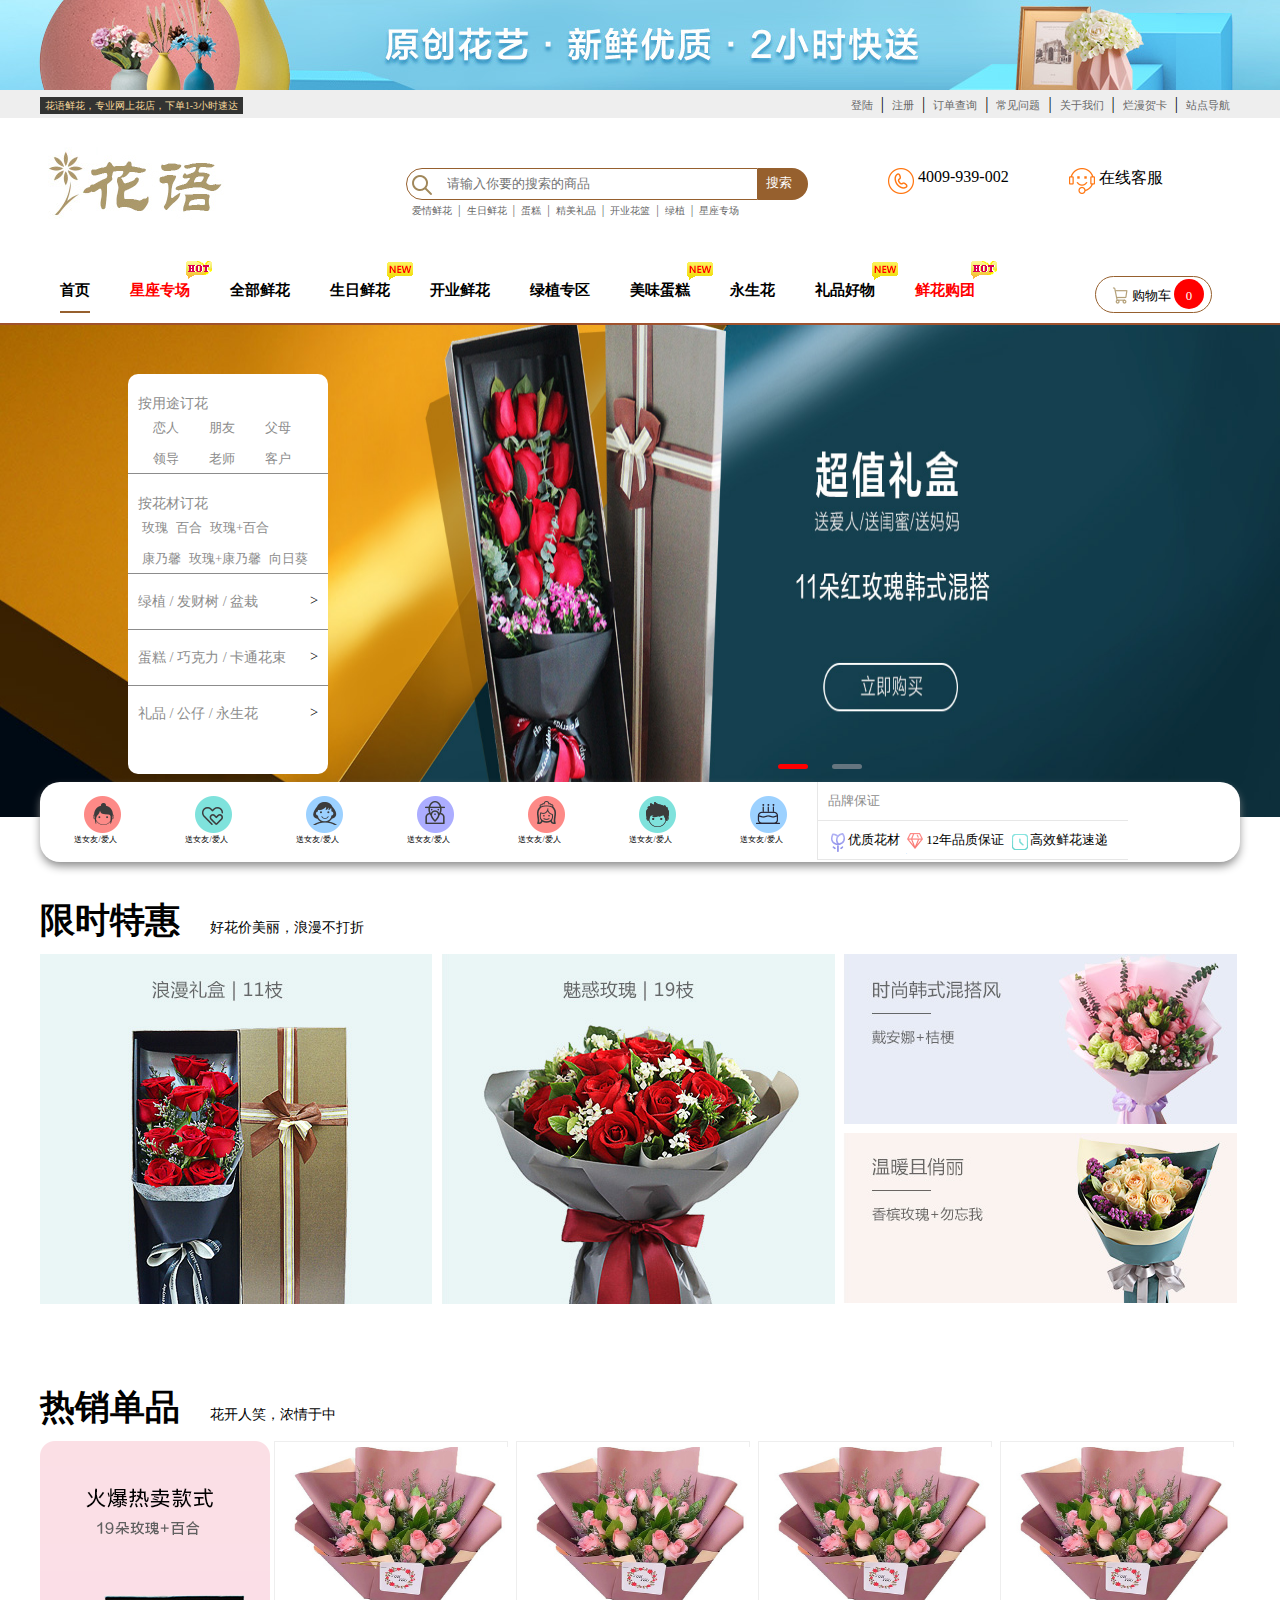
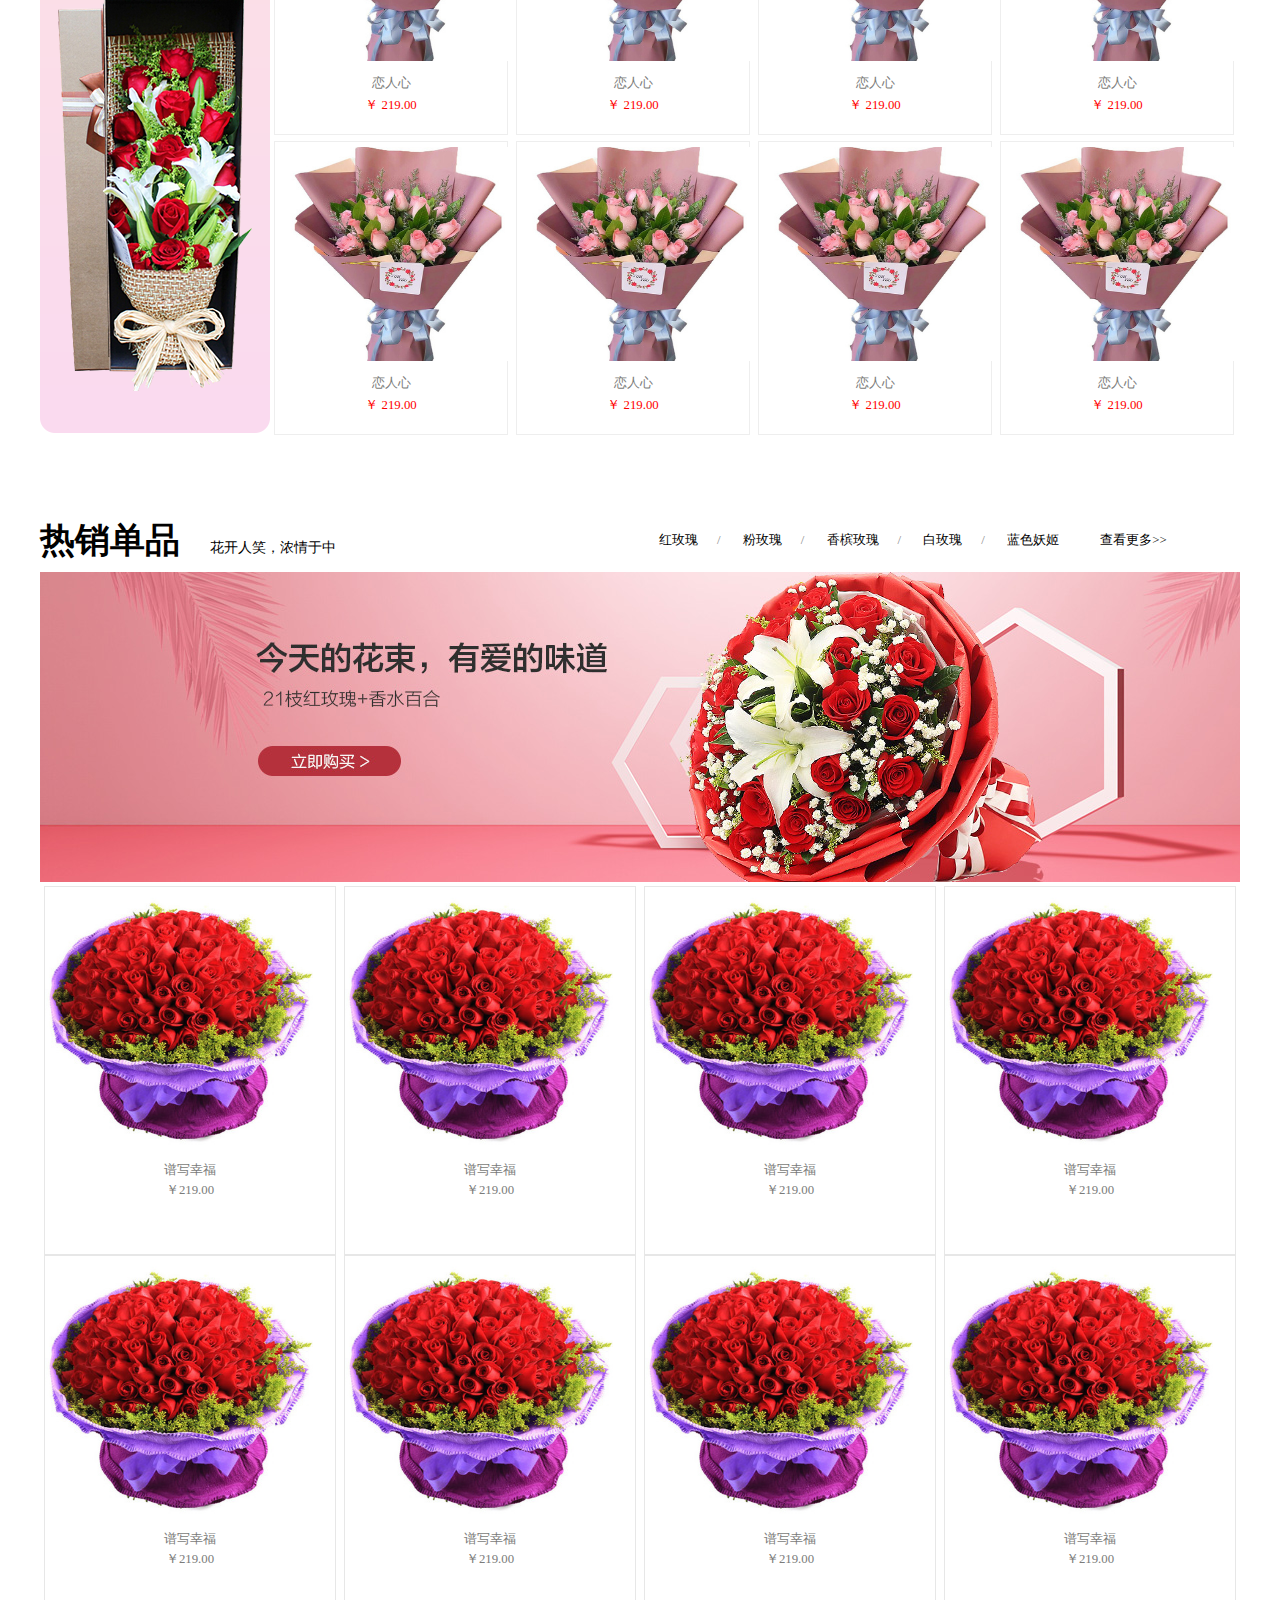
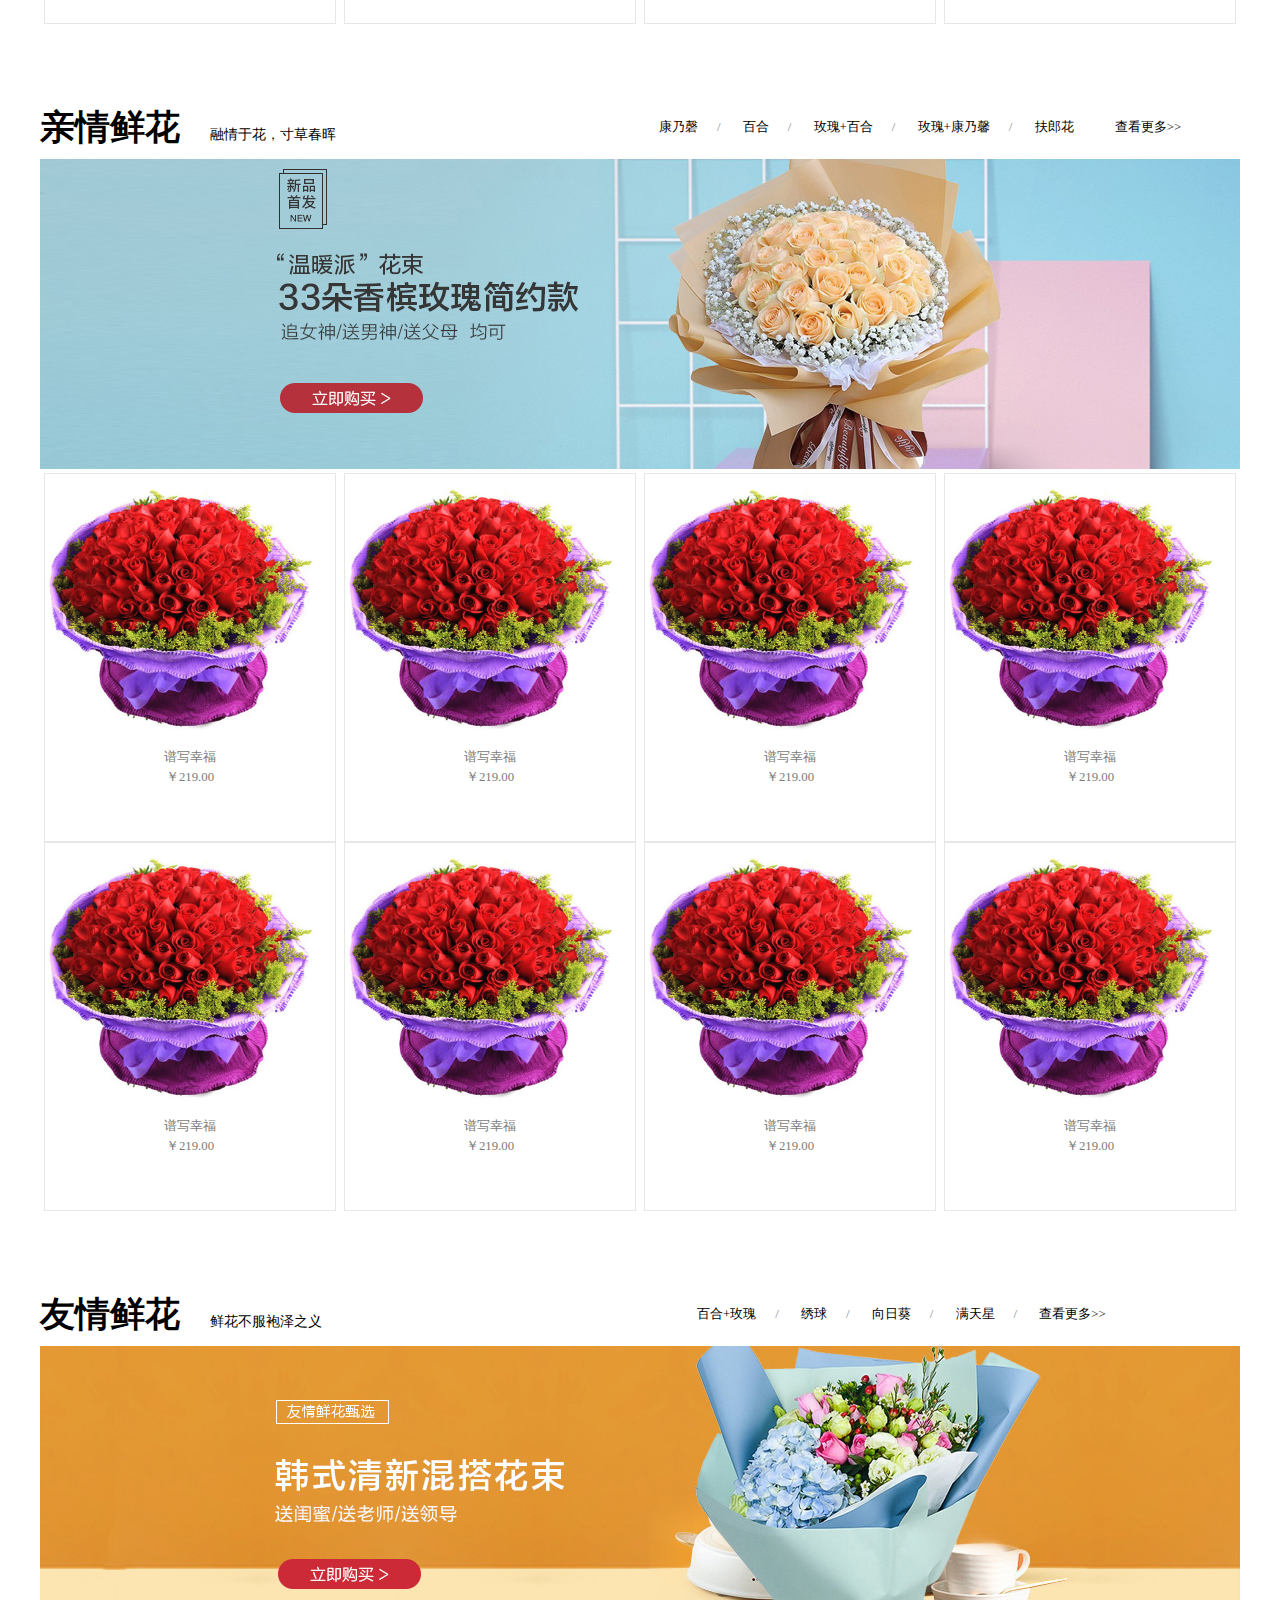
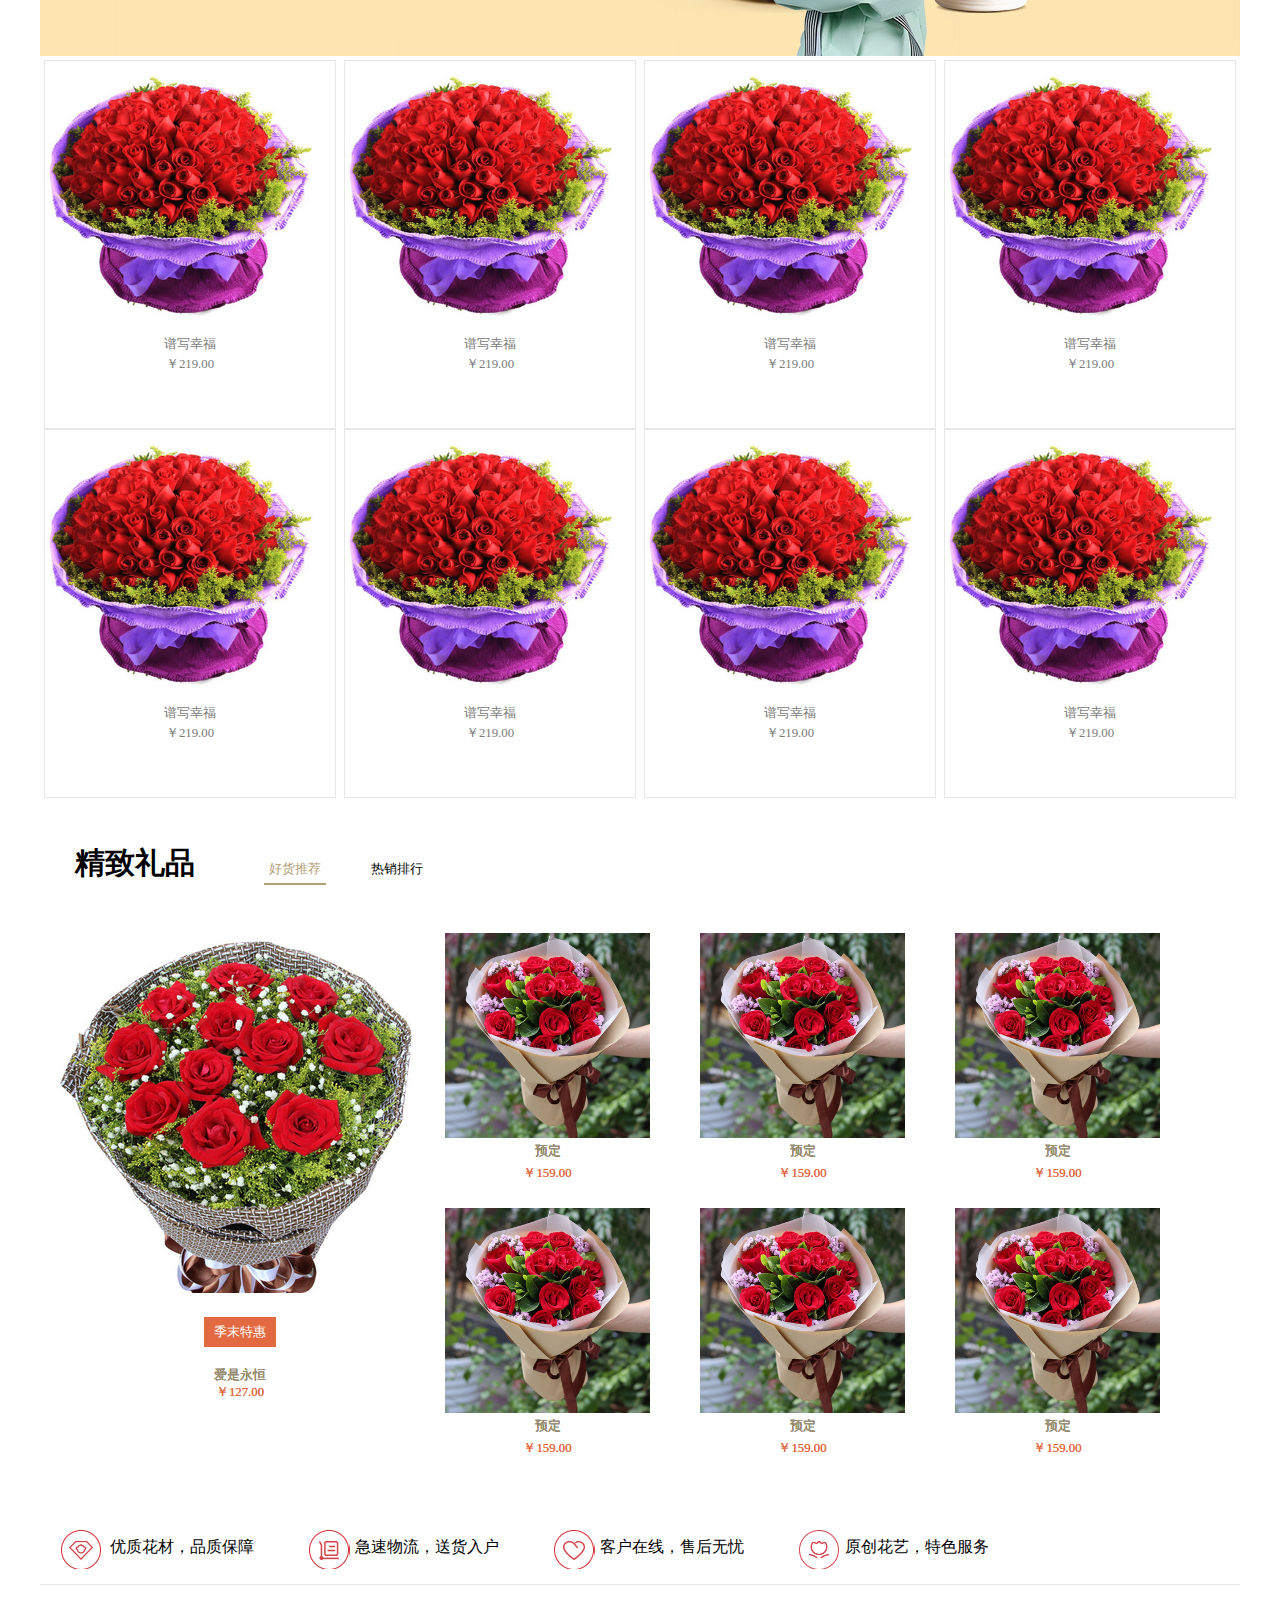
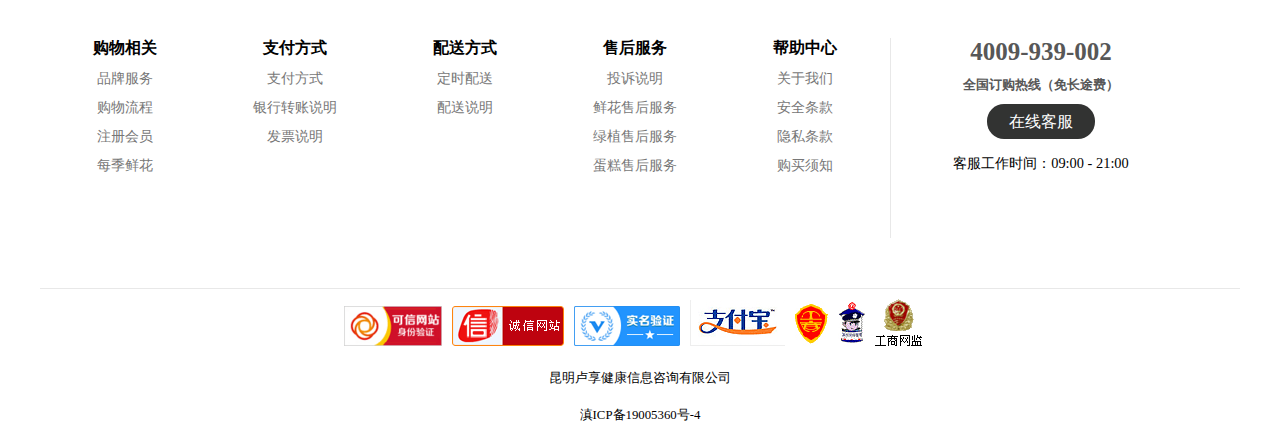
<file: index.html>
<!DOCTYPE html>
<html>
	<head>
		<meta charset="UTF-8">
		<title></title>
		<link rel="stylesheet" type="text/css" href="css/footer.css"/>
		<link rel="stylesheet" type="text/css" href="css/header.css"/>
		<link rel="stylesheet" type="text/css" href="css/index.css"/>
	</head>
	<body>
		<div id="header">
	<div><a href="#" style="background-image: url(img/index_img/hs_top.jpg);"></a></div>
			<div id="dao_ding">
				<div>
				<span >花语鲜花，专业网上花店，下单1-3小时速达</span>
				<ul >
					<li><a href="login.html">登陆</a></li><span>|</span>
					<li><a href="register.html">注册</a></li><span>|</span>
					<li><a href="#">订单查询</a></li><span>|</span>
					<li><a href="about.html">常见问题</a></li><span>|</span>
					<li><a href="#">关于我们</a></li><span>|</span>
					<li><a href="#">烂漫贺卡</a></li><span>|</span>
					<li><a href="#">站点导航</a></li>
				</ul>
			</div>				
			</div>
			
			<div id="dao_zhong">
				<img src="img/index_img/huayu.jpg"/>
				<table></table>
				<div id="sou">
					<div id="inp">
						<span style="background-image: url(img/index_img/icon2.png);"></span>
						<input type="" name="" id="" value="" placeholder="请输入你要的搜索的商品" />
					</div>
					<span>搜索</span>
					<div class="inp_wen">
						<ul class="ul my_font">
							<li><a href="#">爱情鲜花</a></li><span>|</span>
							<li><a href="#">生日鲜花</a></li><span>|</span>
							<li><a href="#">蛋糕</a></li><span>|</span>
							<li><a href="#">精美礼品</a></li><span>|</span>
							<li><a href="#">开业花篮</a></li><span>|</span>
							<li><a href="#">绿植</a></li><span>|</span>
							<li><a href="#">星座专场</a></li>
						</ul>
					</div>
					
				</div>
				<div id="hua">
					<div ><span ></span>4009-939-002</div>
					<div><span class="ico2"></span>在线客服</div>
				</div>
			</div>
			<div id="dao_di">
				<ul>
					<li style="border-bottom: 2px solid #96602E;"><a href="">首页</a></li>
					<li ><a href="" class="red">星座专场</a>
					<img src="img/index_img/hot.gif" class="img"/></li>
					<li><a href="zhan.html">全部鲜花</a></li>
					<li><a href="birthday.html">生日鲜花</a>
					<img src="img/index_img/new_gif.gif" class="img"/></li>
					<li><a href="zhan.html">开业鲜花</a></li>
					<li><a href="">绿植专区</a></li>
					<li><a href="">美味蛋糕</a>
					<img src="img/index_img/new_gif.gif" class="img"/></li>
					<li><a href="">永生花</a></li>
					<li><a href="">礼品好物</a>
					<img src="img/index_img/new_gif.gif" class="img"/></li>
					<li><a href="" class="red">鲜花购团</a>
					<img src="img/index_img/hot.gif" class="img"/></li>
				</ul>
				<div><span></span>购物车<span>0</span></div>
			</div>
			</div>
			
			<!--轮播图以下-->
	<div class="zong">
			<div class="ban">
				<ul class="banner">
					<li><img src="img/index_img/banner1.jpg"></li>
				</ul>
				<ol class="co">
					<li class="on"></li>
					<li></li>
				</ol>

			</div>
			<div class="ia">
				<div class="cate-list">
					<div>
						<ul>
							<li class="one">按用途订花
								<ul>
									<li>恋人</li>
									<li>朋友</li>
									<li>父母</li>
									<li>领导</li>
									<li>老师</li>
									<li>客户</li>
								</ul>
							</li>
							<li class="two"> 按花材订花
								<ul>
									<li>玫瑰</li>
									<li>百合</li>
									<li>玫瑰+百合</li>
									<li>康乃馨</li>
									<li>玫瑰+康乃馨</li>
									<li>向日葵</li>
								</ul>
							</li>
							<li class="s1">绿植 / 发财树 / 盆栽 <span>></span>
								<div>
									<ul>
										<li><a href="">开业</a></li>
										<li><a href="">开业</a></li>
										<li><a href="">开业</a></li>
										<li><a href="">开业</a></li>
										<li><a href="">开业</a></li>
										<li><a href="">开业</a></li>
										<li><a href="">开业</a></li>
										
									</ul>
								</div>
							</li>
							<li class="s1">蛋糕 / 巧克力 / 卡通花束 <span>></span>
								<div>
									<ul>
										<li><a href="">开业</a></li>
										<li><a href="">开业</a></li>
										<li><a href="">开业</a></li>
										<li><a href="">开业</a></li>
										<li><a href="">开业</a></li>
										<li><a href="">开业</a></li>
										<li><a href="">开业</a></li>
									</ul>
								</div>
							</li>
							<li class="s1">礼品 / 公仔 / 永生花 <span>></span>
								<div>
									<ul>
										<li><a href="">开业</a></li>
										<li><a href="">开业</a></li>
										<li><a href="">开业</a></li>
										<li><a href="">开业</a></li>
										<li><a href="">开业</a></li>
										<li><a href="">开业</a></li>
										<li><a href="">开业</a></li>
									</ul>
								</div>
							</li>
						</ul>
					</div>
				</div>
			</div>

		</div>
		<!--后面都是居中的文档流-->
		<div class="content">
			<div class="di">
				<a href=""><div class="c1"></div>送女友/爱人</a>
				<a href=""><div class="c2"></div>送女友/爱人</a>
				<a href=""><div class="c3"></div>送女友/爱人</a>
				<a href=""><div class="c4"></div>送女友/爱人</a>
				<a href=""><div class="c5"></div>送女友/爱人</a>
				<a href=""><div class="c6"></div>送女友/爱人</a>
				<a href=""><div class="c7"></div>送女友/爱人</a>
				<p>品牌保证</p>
				<p class="p"><span></span>优质花材 <span></span>12年品质保证 <span></span>高效鲜花速递</p>
			</div>
			<div class="cont_one">
				<div class="banone"><span>限时特惠</span><span>好花价美丽，浪漫不打折</span></div>
				<div class="bantwo">
					<div class="a">
						<a href=""><img src="img/index_img/shouye_08.jpg"/></a>
						<a href=""><img src="img/index_img/shouye_10.jpg"/></a>
					</div>
					<div class="b">
						<a href=""><img src="img/index_img/shouye_12.jpg"/></a>
						<a href=""><img src="img/index_img/shouye_15.jpg"/></a>
					</div>
				</div>
			</div>
			<div class="cont_two">
				<div class="banone"><span>热销单品</span><span>花开人笑，浓情于中</span></div>
				<div class="two_content">
					<div class="zhu">
						<a href=""><img src="img/index_img/i_left1.png"/></a>
					</div>
					<div class="xiaotu">
						<a href="" ><img src="img/index_img/06108904213133486_360.jpg"/>
						<div>恋人心</div>
						<div class="red">￥ 219.00</div>
						</a>
						<a href=""><img src="img/index_img/06108904213133486_360.jpg"/>
						<div>恋人心</div>
						<div class="red">￥ 219.00</div></a>
						<a href=""><img src="img/index_img/06108904213133486_360.jpg"/>
						<div>恋人心</div>
						<div class="red">￥ 219.00</div></a>
						<a href=""><img src="img/index_img/06108904213133486_360.jpg"/>
						<div>恋人心</div>
						<div class="red">￥ 219.00</div></a>
						<a href=""><img src="img/index_img/06108904213133486_360.jpg"/>
						<div>恋人心</div>
						<div class="red">￥ 219.00</div></a>
						<a href=""><img src="img/index_img/06108904213133486_360.jpg"/>
						<div>恋人心</div>
						<div class="red">￥ 219.00</div></a>
						<a href=""><img src="img/index_img/06108904213133486_360.jpg"/>
						<div>恋人心</div>
						<div class="red">￥ 219.00</div></a>
						<a href=""><img src="img/index_img/06108904213133486_360.jpg"/>
						<div>恋人心</div>
						<div class="red">￥ 219.00</div></a>
					
					</div>
				</div>
			
			</div>
			<div class="cont_three">
				<div class="banone"><span>热销单品</span><span>花开人笑，浓情于中</span> 
					<div id="a" class="my_font">
						<a href="">红玫瑰</a>/
						<a href="">粉玫瑰</a>/
						<a href="">香槟玫瑰</a>/
						<a href="">白玫瑰</a>/
						<a href="">蓝色妖姬</a>
						<a href="">查看更多>></a>
					</div>
				
				</div>
				<a href="" ><img src="img/index_img/m1.jpg"/></a>
				<div class="bantwo">
					<a href="">
						<img src="img/index_img/05262339587109162_360.jpg" alt="" />
						<p>谱写幸福</p>
						<p>￥219.00</p>
					</a>
					<a href="">
						<img src="img/index_img/05262339587109162_360.jpg" alt="" />
						<p>谱写幸福</p>
						<p>￥219.00</p>
					</a>
					<a href="">
						<img src="img/index_img/05262339587109162_360.jpg" alt="" />
						<p>谱写幸福</p>
						<p>￥219.00</p>
					</a>
					<a href="">
						<img src="img/index_img/05262339587109162_360.jpg" alt="" />
						<p>谱写幸福</p>
						<p>￥219.00</p>
					</a>
					<a href="">
						<img src="img/index_img/05262339587109162_360.jpg" alt="" />
						<p>谱写幸福</p>
						<p>￥219.00</p>
					</a>
					<a href="">
						<img src="img/index_img/05262339587109162_360.jpg" alt="" />
						<p>谱写幸福</p>
						<p>￥219.00</p>
					</a>
					<a href="">
						<img src="img/index_img/05262339587109162_360.jpg" alt="" />
						<p>谱写幸福</p>
						<p>￥219.00</p>
					</a>
					<a href="">
						<img src="img/index_img/05262339587109162_360.jpg" alt="" />
						<p>谱写幸福</p>
						<p>￥219.00</p>
					</a>
				</div>
			</div>
			<!--第二个-->
			<div class="cont_three">
				<div class="banone"><span>亲情鲜花</span><span>融情于花，寸草春晖</span> 
					<div id="a" class="my_font">
						<a href="">康乃磬</a>/
						<a href="">百合</a>/
						<a href="">玫瑰+百合</a>/
						<a href="">玫瑰+康乃馨</a>/
						<a href="">扶郎花</a>
						<a href="">查看更多>></a>
					</div>
				
				</div>
				<a href="" ><img src="img/index_img/m2.jpg"/></a>
				<div class="bantwo">
					<a href="">
						<img src="img/index_img/05262339587109162_360.jpg" alt="" />
						<p>谱写幸福</p>
						<p>￥219.00</p>
					</a>
					<a href="">
						<img src="img/index_img/05262339587109162_360.jpg" alt="" />
						<p>谱写幸福</p>
						<p>￥219.00</p>
					</a>
					<a href="">
						<img src="img/index_img/05262339587109162_360.jpg" alt="" />
						<p>谱写幸福</p>
						<p>￥219.00</p>
					</a>
					<a href="">
						<img src="img/index_img/05262339587109162_360.jpg" alt="" />
						<p>谱写幸福</p>
						<p>￥219.00</p>
					</a>
					<a href="">
						<img src="img/index_img/05262339587109162_360.jpg" alt="" />
						<p>谱写幸福</p>
						<p>￥219.00</p>
					</a>
					<a href="">
						<img src="img/index_img/05262339587109162_360.jpg" alt="" />
						<p>谱写幸福</p>
						<p>￥219.00</p>
					</a>
					<a href="">
						<img src="img/index_img/05262339587109162_360.jpg" alt="" />
						<p>谱写幸福</p>
						<p>￥219.00</p>
					</a>
					<a href="">
						<img src="img/index_img/05262339587109162_360.jpg" alt="" />
						<p>谱写幸福</p>
						<p>￥219.00</p>
					</a>
				</div>
			</div>
			<!--第三个-->
			<div class="cont_three">
				<div class="banone"><span>友情鲜花</span><span>鲜花不服袍泽之义</span> 
					<div id="a" class="my_font">
						<a href=""></a>
						<a href="">百合+玫瑰</a>/
						<a href="">绣球</a>/
						<a href="">向日葵</a>/
						<a href="">满天星</a>/
						<a href="">查看更多>></a>
					</div>
				
				</div>
				<a href="" ><img src="img/index_img/m3.jpg"/></a>
				<div class="bantwo">
					<a href="">
						<img src="img/index_img/05262339587109162_360.jpg" alt="" />
						<p>谱写幸福</p>
						<p>￥219.00</p>
					</a>
					<a href="">
						<img src="img/index_img/05262339587109162_360.jpg" alt="" />
						<p>谱写幸福</p>
						<p>￥219.00</p>
					</a>
					<a href="">
						<img src="img/index_img/05262339587109162_360.jpg" alt="" />
						<p>谱写幸福</p>
						<p>￥219.00</p>
					</a>
					<a href="">
						<img src="img/index_img/05262339587109162_360.jpg" alt="" />
						<p>谱写幸福</p>
						<p>￥219.00</p>
					</a>
					<a href="">
						<img src="img/index_img/05262339587109162_360.jpg" alt="" />
						<p>谱写幸福</p>
						<p>￥219.00</p>
					</a>
					<a href="">
						<img src="img/index_img/05262339587109162_360.jpg" alt="" />
						<p>谱写幸福</p>
						<p>￥219.00</p>
					</a>
					<a href="">
						<img src="img/index_img/05262339587109162_360.jpg" alt="" />
						<p>谱写幸福</p>
						<p>￥219.00</p>
					</a>
					<a href="">
						<img src="img/index_img/05262339587109162_360.jpg" alt="" />
						<p>谱写幸福</p>
						<p>￥219.00</p>
					</a>
				</div>
			</div>
			<div class="cont_four">
				<span>精致礼品</span>
				<ul>
					<li ><span class="bottom">好货推荐</span>
						<div class="four_con bottom1">
							<div class="four_ce">
								<img src="img/index_img/06108255774491910_360.jpg"/>
								<div>季末特惠</div>
								<p>爱是永恒</p>
								<p>￥127.00</p>
							</div>
							<div class="four_you">
								<div>
									<img src="img/index_img/05798831979440155_360.jpg"/>
									<p>预定</p>
									<p>￥159.00</p>
								</div>
								<div>
									<img src="img/index_img/05798831979440155_360.jpg"/>
									<p>预定</p>
									<p>￥159.00</p>
								</div>
								<div>
									<img src="img/index_img/05798831979440155_360.jpg"/>
									<p>预定</p>
									<p>￥159.00</p>
								</div>
								<div>
									<img src="img/index_img/05798831979440155_360.jpg"/>
									<p>预定</p>
									<p>￥159.00</p>
								</div>
								<div>
									<img src="img/index_img/05798831979440155_360.jpg"/>
									<p>预定</p>
									<p>￥159.00</p>
								</div>
								<div>
									<img src="img/index_img/05798831979440155_360.jpg"/>
									<p>预定</p>
									<p>￥159.00</p>
								</div>
							</div>
						</div>
					</li>
					<li><span>热销排行</span>
						<div class="four_con" >
							<div class="four_ce ">
								<img src="img/index_img/05756637715611842_360.jpg"/>
								<div>季末特惠</div>
								<p>爱是永恒</p>
								<p>￥127.00</p>
							</div>
							<div class="four_you">
								<div>
									<img src="img/index_img/05809050003459967_360.jpg"/>
									<p>预定</p>
									<p>￥159.00</p>
								</div>
								<div>
									<img src="img/index_img/05798831979440155_360.jpg"/>
									<p>预定</p>
									<p>￥159.00</p>
								</div>
								<div>
									<img src="img/index_img/05798831979440155_360.jpg"/>
									<p>预定</p>
									<p>￥159.00</p>
								</div>
								<div>
									<img src="img/index_img/05798831979440155_360.jpg"/>
									<p>预定</p>
									<p>￥159.00</p>
								</div>
								<div>
									<img src="img/index_img/05798831979440155_360.jpg"/>
									<p>预定</p>
									<p>￥159.00</p>
								</div>
								<div>
									<img src="img/index_img/05798831979440155_360.jpg"/>
									<p>预定</p>
									<p>￥159.00</p>
								</div>
							</div>
						</div>
					</li>
				</ul>
			</div>
			

		</div>
		
		<div id="dao">
			<div>
				<ul>
					<li><a href="">全部鲜花</a></li>
					<li><a href="">爱情鲜花</a></li>
					<li><a href="">生日鲜花</a></li>
					<li><a href="">送女友</a></li>
					<li><a href="">求婚</a></li>
					<li><a href="">玫瑰花</a></li>
					<li><a href="">纪念日</a></li>
					<li><a href="">道歉鲜花</a></li>
					<li><a href="">送闺蜜</a></li>
					<li><a href="">送长辈</a></li>
					<li><a href="">开业花篮</a></li>
					<li><a href="">绿植专区</a></li>
					<li><a href="">礼品好物</a></li>
				</ul>
			</div>
		</div>	
		
		<!--底部标签-->
	<div id="footer">
		<div class="foot_ding">
			<ul>
				<li><span></span> 优质花材，品质保障</li>
				<li><span></span>急速物流，送货入户</li>
				<li><span></span>客户在线，售后无忧</li>
				<li><span></span>原创花艺，特色服务</li>
			</ul>
		</div>
		<div class="foot_middle">
			<ul>
				<h4>购物相关</h4>
				<li><a href="">品牌服务</a></li>
				<li><a href="">购物流程</a></li>
				<li><a href="">注册会员</a></li>
				<li><a href="">每季鲜花</a></li>
			</ul>
			<ul>
				<h4>支付方式</h4>
				<li><a href="">支付方式</a></li>
				<li><a href="">银行转账说明</a></li>
				<li><a href="">发票说明</a></li>
			</ul>
			<ul>
				<h4>配送方式</h4>
				<li><a href="">	</a></li>
				<li><a href="">定时配送</a></li>
				<li><a href="">配送说明</a></li>
			</ul>
			<ul>
				<h4>售后服务</h4>
				<li><a href="">投诉说明</a></li>
				<li><a href="">鲜花售后服务</a></li>
				<li><a href="">绿植售后服务</a></li>
				<li><a href="">蛋糕售后服务</a></li>
			</ul>
			<ul>
				<h4>帮助中心</h4>
				<li><a href="">关于我们</a></li>
				<li><a href="">安全条款</a></li>
				<li><a href="">隐私条款</a></li>
				<li><a href="">购买须知</a></li>
			</ul>
			<div class="middle_con">
				<p class="one">4009-939-002</p>
				<p class="two">全国订购热线（免长途费）</p>
				<a href="" class="three">在线客服</a>
				<p class="four">客服工作时间：09:00 - 21:00</p>
			</div>
		</div>
		<div class="foot_bottom">
			<div class="bottom_con">
				<img src="img/index_img/cxun.gif"/>
				<img src="img/index_img/cxun2.gif"/>
				<img src="img/index_img/cxun3.gif"/>
				<img src="img/index_img/cxun4.gif"/>
				<img src="img/index_img/cxun5.gif"/>
				<img src="img/index_img/cxun6.png"/>
				<img src="img/index_img/cxun7.gif"/>
			</div>
			<div class="bottom_con2">
				<p>昆明卢享健康信息咨询有限公司</p>
				<p>滇ICP备19005360号-4</p>
			</div>
		</div>
	</div>
	</body>
	<script src="js/index.js" type="text/javascript" charset="utf-8"></script>
</html>
</file>
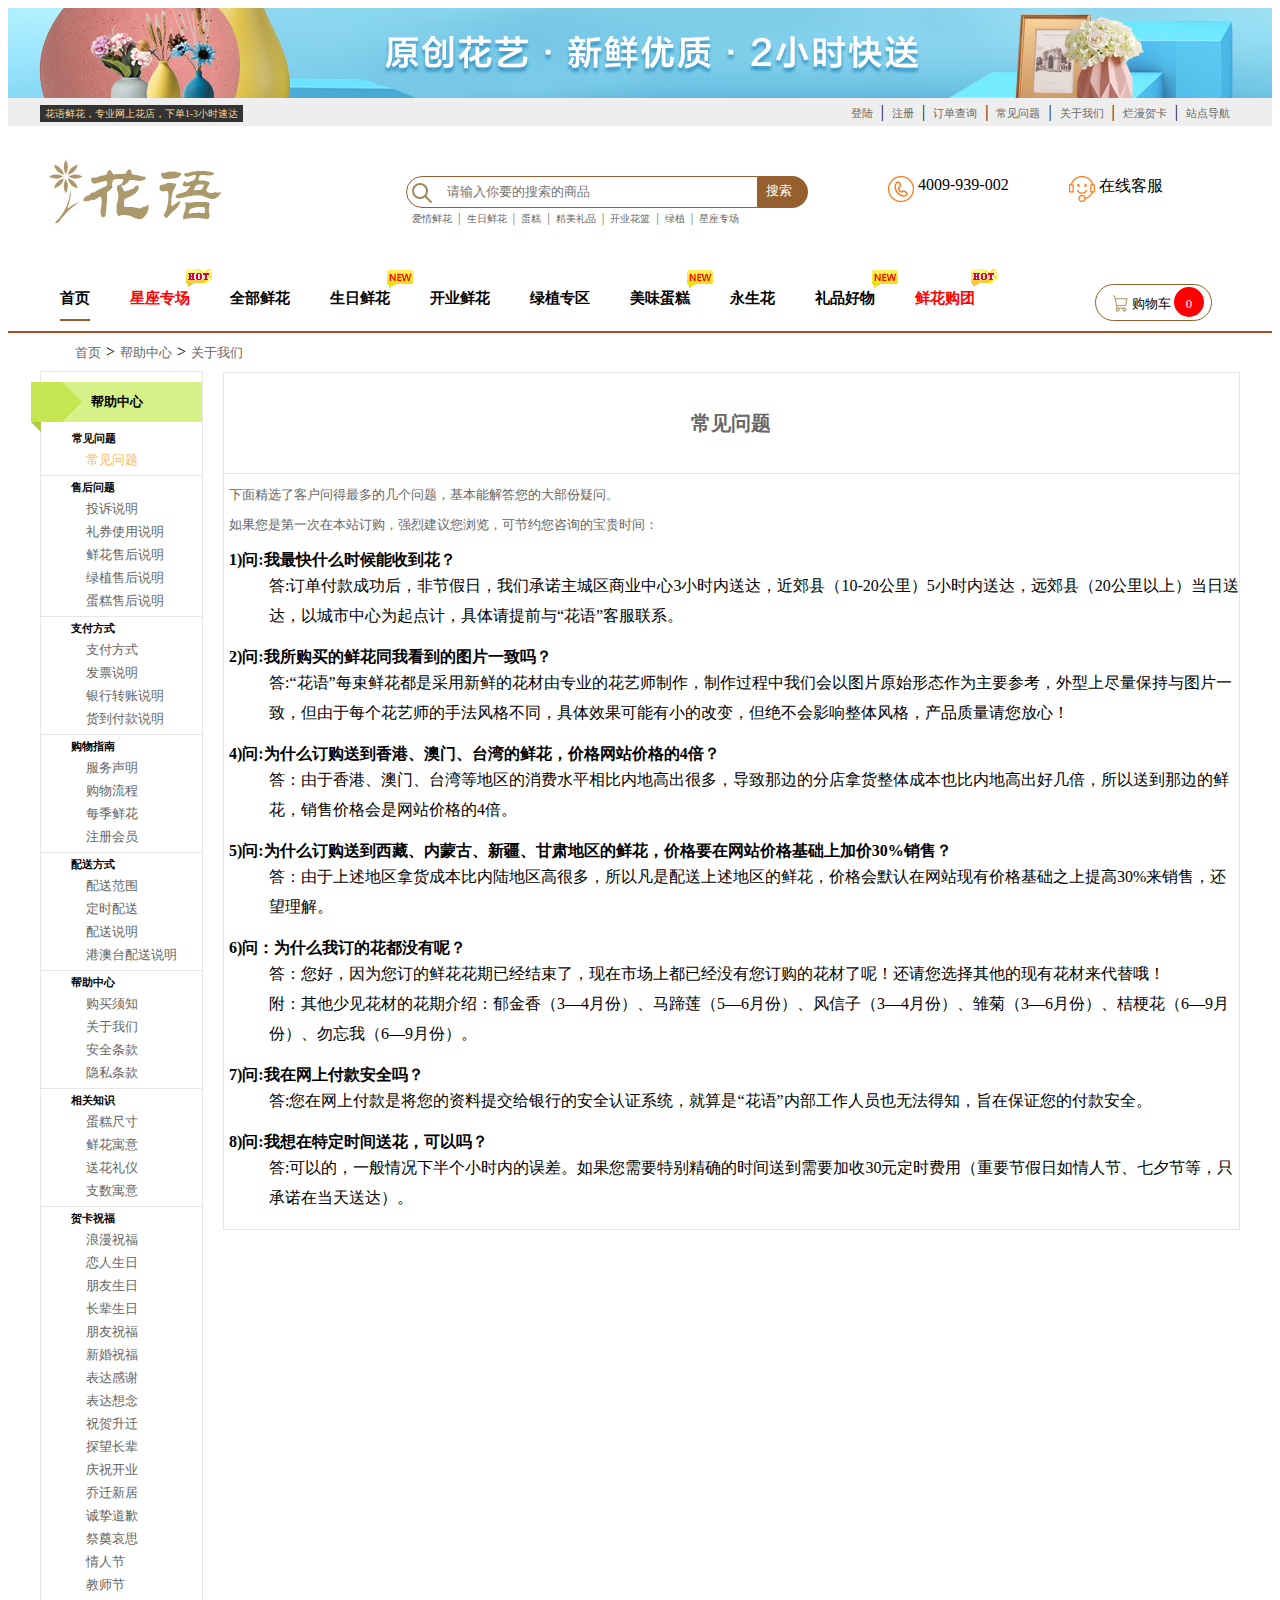
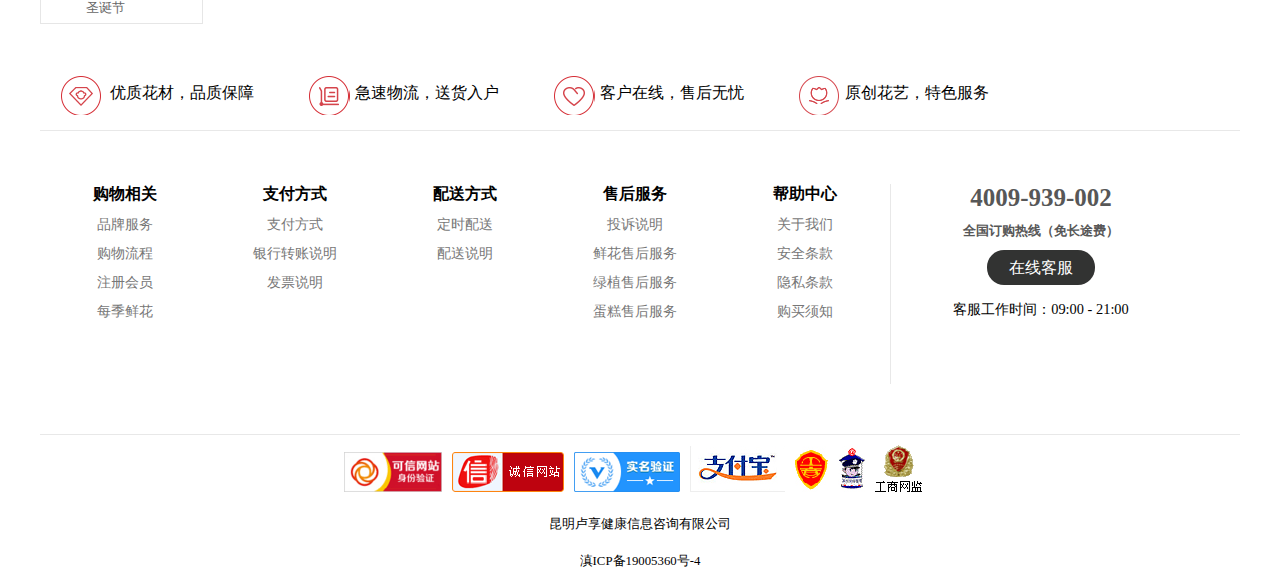
<file: about.html>
<!DOCTYPE html>
<html>

	<head>
		<meta charset="UTF-8">
		<title></title>
		<link rel="stylesheet" type="text/css" href="css/header.css" />
		<link rel="stylesheet" type="text/css" href="css/about.css"/>
	</head>

	<body>
		<div id="header">
			<div>
				<a href="#" style="background-image: url(img/index_img/hs_top.jpg);"></a>
			</div>
			<div id="dao_ding">
				<div>
					<span>花语鲜花，专业网上花店，下单1-3小时速达</span>
					<ul>
						<li>
							<a href="login.html">登陆</a>
						</li><span>|</span>
						<li>
							<a href="register.html">注册</a>
						</li><span>|</span>
						<li>
							<a href="#">订单查询</a>
						</li><span>|</span>
						<li>
							<a href="#">常见问题</a>
						</li><span>|</span>
						<li>
							<a href="#">关于我们</a>
						</li><span>|</span>
						<li>
							<a href="#">烂漫贺卡</a>
						</li><span>|</span>
						<li>
							<a href="#">站点导航</a>
						</li>
					</ul>
				</div>
			</div>
			<div id="dao_zhong">
				<img src="img/index_img/huayu.jpg" />
				<table></table>
				<div id="sou">
					<div id="inp">
						<span style="background-image: url(img/index_img/icon2.png);"></span>
						<input type="" name="" id="" value="" placeholder="请输入你要的搜索的商品" />
					</div>
					<span>搜索</span>
					<div class="inp_wen">
						<ul class="ul my_font">
							<li>
								<a href="#">爱情鲜花</a>
							</li><span>|</span>
							<li>
								<a href="#">生日鲜花</a>
							</li><span>|</span>
							<li>
								<a href="#">蛋糕</a>
							</li><span>|</span>
							<li>
								<a href="#">精美礼品</a>
							</li><span>|</span>
							<li>
								<a href="#">开业花篮</a>
							</li><span>|</span>
							<li>
								<a href="#">绿植</a>
							</li><span>|</span>
							<li>
								<a href="#">星座专场</a>
							</li>
						</ul>
					</div>

				</div>
				<div id="hua">
					<div><span></span>4009-939-002</div>
					<div><span class="ico2"></span>在线客服</div>
				</div>
			</div>
			<div id="dao_di">
				<ul>
					<li style="border-bottom: 2px solid #96602E;">
						<a href="">首页</a>
					</li>
					<li>
						<a href="" class="red">星座专场</a>
						<img src="img/index_img/hot.gif" class="img" /></li>
					<li>
						<a href="">全部鲜花</a>
					</li>
					<li>
						<a href="">生日鲜花</a>
						<img src="img/index_img/new_gif.gif" class="img" /></li>
					<li>
						<a href="">开业鲜花</a>
					</li>
					<li>
						<a href="">绿植专区</a>
					</li>
					<li>
						<a href="">美味蛋糕</a>
						<img src="img/index_img/new_gif.gif" class="img" /></li>
					<li>
						<a href="">永生花</a>
					</li>
					<li>
						<a href="">礼品好物</a>
						<img src="img/index_img/new_gif.gif" class="img" /></li>
					<li>
						<a href="" class="red">鲜花购团</a>
						<img src="img/index_img/hot.gif" class="img" /></li>
				</ul>
				<div><span></span>购物车<span>0</span></div>
			</div>
		</div>
	
		<div id="content">
			<div class="biao">
				<a href="index.html" class="my_font">首页</a><span>></span><a href="#" class="my_font">帮助中心</a><span>></span><a href="#" class="my_font">关于我们</a>
			</div>
			<div class="content">
				<div class="left">
					<div class="te">
						<b></b>
						<h5>帮助中心</h5>
						<h6>常见问题</h6>
						<a href="#" class="active">常见问题</a>
					</div>
					<div>
						<h6>售后问题</h6>
						<a href="#">投诉说明</a>
						<a href="#">礼券使用说明</a>
						<a href="#">鲜花售后说明</a>
						<a href="#">绿植售后说明</a>
						<a href="#">蛋糕售后说明</a>
					</div>
					<div>
						<h6>支付方式</h6>
						<a href="#">支付方式</a>
						<a href="#">发票说明</a>
						<a href="#">银行转账说明</a>
						<a href="#">货到付款说明</a>
					</div>
					<div>
						<h6>购物指南</h6>
						<a href="#">服务声明</a>
						<a href="#">购物流程</a>
						<a href="#">每季鲜花</a>
						<a href="#">注册会员</a>
					</div>
					<div>
						<h6>配送方式</h6>
						<a href="#">配送范围</a>
						<a href="#">定时配送</a>
						<a href="#">配送说明</a>
						<a href="#">港澳台配送说明</a>
					</div>
					<div>
						<h6>帮助中心</h6>
						<a href="#">购买须知</a>
						<a href="#">关于我们</a>
						<a href="#">安全条款</a>
						<a href="#">隐私条款</a>
					</div>
					<div>
						<h6>相关知识</h6>
						<a href="#">蛋糕尺寸</a>
						<a href="#">鲜花寓意</a>
						<a href="#">送花礼仪</a>
						<a href="#">支数寓意</a>
					</div>
					<div>
						<h6>贺卡祝福</h6>
						<a href="#">浪漫祝福</a>
						<a href="#">恋人生日</a>
						<a href="#">朋友生日</a>
						<a href="#">长辈生日</a>
						<a href="#">朋友祝福</a>
						<a href="#">新婚祝福</a>
						<a href="#">表达感谢</a>
						<a href="#">表达想念</a>
						<a href="#">祝贺升迁</a>
						<a href="#">探望长辈</a>
						<a href="#">庆祝开业</a>
						<a href="#">乔迁新居</a>
						<a href="#">诚挚道歉</a>
						<a href="#">祭奠哀思</a>
						<a href="#">情人节</a>
						<a href="#">教师节</a>
						<a href="#">圣诞节</a>
					</div>
					
				</div>
				<div class="right">
					<div class="top">
						常见问题
					</div>
					<div class="bottom">
						<p class="my_font">下面精选了客户问得最多的几个问题，基本能解答您的大部份疑问。</p>
						<p  class="my_font">如果您是第一次在本站订购，强烈建议您浏览，可节约您咨询的宝贵时间：</p>
						<dl>
							<dt>1)问:我最快什么时候能收到花？</dt>
							<dd>答:订单付款成功后，非节假日，我们承诺主城区商业中心3小时内送达，近郊县（10-20公里）5小时内送达，远郊县（20公里以上）当日送达，以城市中心为起点计，具体请提前与“花语”客服联系。</dd>
						</dl>
						<dl>
							<dt>2)问:我所购买的鲜花同我看到的图片一致吗？</dt>
							<dd>答:“花语”每束鲜花都是采用新鲜的花材由专业的花艺师制作，制作过程中我们会以图片原始形态作为主要参考，外型上尽量保持与图片一致，但由于每个花艺师的手法风格不同，具体效果可能有小的改变，但绝不会影响整体风格，产品质量请您放心！</dd>
						</dl>
						<dl>
							<dt>4)问:为什么订购送到香港、澳门、台湾的鲜花，价格网站价格的4倍？</dt>
							<dd>答：由于香港、澳门、台湾等地区的消费水平相比内地高出很多，导致那边的分店拿货整体成本也比内地高出好几倍，所以送到那边的鲜花，销售价格会是网站价格的4倍。</dd>
						</dl>
						<dl>
							<dt>5)问:为什么订购送到西藏、内蒙古、新疆、甘肃地区的鲜花，价格要在网站价格基础上加价30%销售？</dt>
							<dd>答：由于上述地区拿货成本比内陆地区高很多，所以凡是配送上述地区的鲜花，价格会默认在网站现有价格基础之上提高30%来销售，还望理解。</dd>
						</dl>
						<dl>
							<dt>6)问：为什么我订的花都没有呢？</dt>
							<dd>   答：您好，因为您订的鲜花花期已经结束了，现在市场上都已经没有您订购的花材了呢！还请您选择其他的现有花材来代替哦！</dd>
							<dd>附：其他少见花材的花期介绍：郁金香（3—4月份）、马蹄莲（5—6月份）、风信子（3—4月份）、雏菊（3—6月份）、桔梗花（6—9月份）、勿忘我（6—9月份）。</dd>
						</dl>
						<dl>
							<dt>7)问:我在网上付款安全吗？</dt>
							<dd>答:您在网上付款是将您的资料提交给银行的安全认证系统，就算是“花语”内部工作人员也无法得知，旨在保证您的付款安全。</dd>
						</dl>
						<dl>
							<dt>8)问:我想在特定时间送花，可以吗？</dt>
							<dd>  答:可以的，一般情况下半个小时内的误差。如果您需要特别精确的时间送到需要加收30元定时费用（重要节假日如情人节、七夕节等，只承诺在当天送达）。</dd>
						</dl>
					</div>
				</div>
			</div>
		</div>
		
		
		<iframe src="copy/footer.html" width="100%" height="550px" style="outline: 0; border: 0;"></iframe>
		
		<script type="text/javascript" src="js/jiehuan.js"></script>
	</body>

</html>
</file>
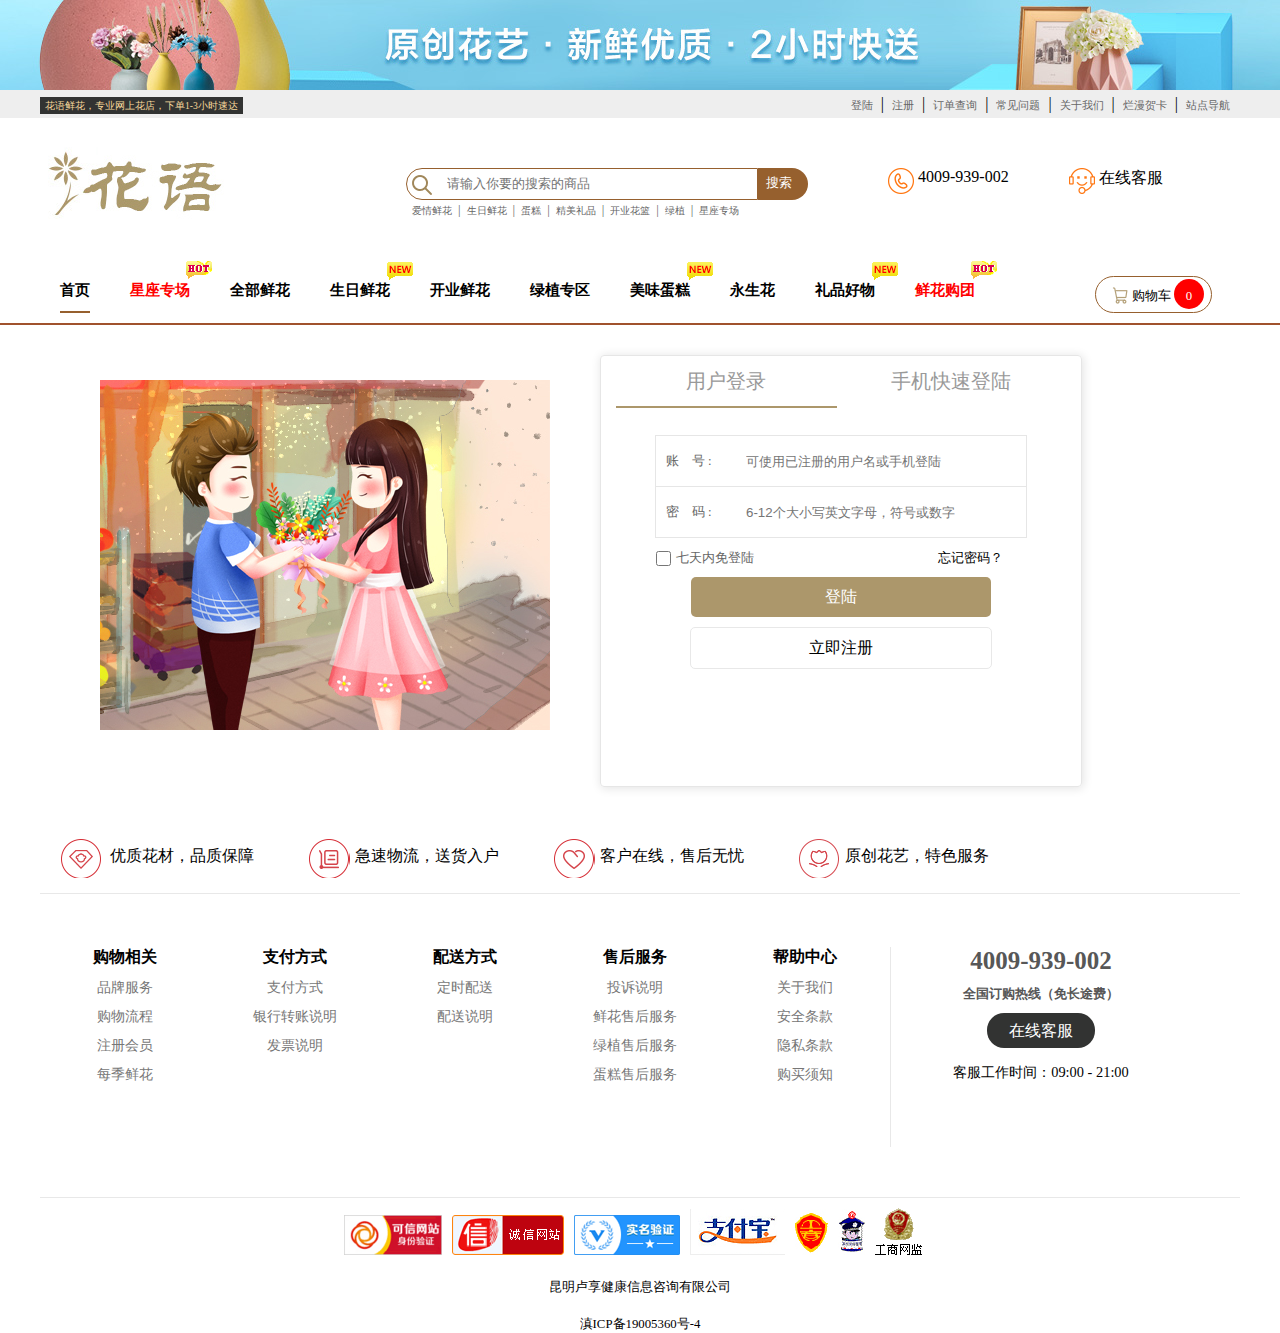
<file: login.html>
<!DOCTYPE html>
<html>

	<head>
		<meta charset="UTF-8">
		<title></title>
		<link rel="stylesheet" type="text/css" href="css/login.css" />
		<link rel="stylesheet" type="text/css" href="css/header.css" />
		<link rel="stylesheet" type="text/css" href="css/footer.css" />
	</head>

	<body>
		<div id="header">
			<div>
				<a href="" style="background-image: url(img/index_img/hs_top.jpg);"></a>
			</div>
			<div id="dao_ding">
				<div>
					<span>花语鲜花，专业网上花店，下单1-3小时速达</span>
					<ul>
						<li>
							<a href="login.html">登陆</a>
						</li><span>|</span>
						<li>
							<a href="register.html">注册</a>
						</li><span>|</span>
						<li>
							<a href="#">订单查询</a>
						</li><span>|</span>
						<li>
							<a href="about.html">常见问题</a>
						</li><span>|</span>
						<li>
							<a href="#">关于我们</a>
						</li><span>|</span>
						<li>
							<a href="#">烂漫贺卡</a>
						</li><span>|</span>
						<li>
							<a href="#">站点导航</a>
						</li>
					</ul>
				</div>
			</div>

			<div id="dao_zhong">
				<img src="img/index_img/huayu.jpg" />
				<table></table>
				<div id="sou">
					<div id="inp">
						<span style="background-image: url(img/index_img/icon2.png);"></span>
						<input type="" name="" id="" value="" placeholder="请输入你要的搜索的商品" />
					</div>
					<span>搜索</span>
					<div class="inp_wen">
						<ul class="ul my_font">
							<li>
								<a href="#">爱情鲜花</a>
							</li><span>|</span>
							<li>
								<a href="#">生日鲜花</a>
							</li><span>|</span>
							<li>
								<a href="#">蛋糕</a>
							</li><span>|</span>
							<li>
								<a href="#">精美礼品</a>
							</li><span>|</span>
							<li>
								<a href="#">开业花篮</a>
							</li><span>|</span>
							<li>
								<a href="#">绿植</a>
							</li><span>|</span>
							<li>
								<a href="#">星座专场</a>
							</li>
						</ul>
					</div>

				</div>
				<div id="hua">
					<div><span></span>4009-939-002</div>
					<div><span class="ico2"></span>在线客服</div>
				</div>
			</div>
			<div id="dao_di">
				<ul>
					<li style="border-bottom: 2px solid #96602E;">
						<a href="index.html">首页</a>
					</li>
					<li>
						<a href="" class="red">星座专场</a>
						<img src="img/index_img/hot.gif" class="img" /></li>
					<li>
						<a href="">全部鲜花</a>
					</li>
					<li>
						<a href="">生日鲜花</a>
						<img src="img/index_img/new_gif.gif" class="img" /></li>
					<li>
						<a href="">开业鲜花</a>
					</li>
					<li>
						<a href="">绿植专区</a>
					</li>
					<li>
						<a href="">美味蛋糕</a>
						<img src="img/index_img/new_gif.gif" class="img" /></li>
					<li>
						<a href="">永生花</a>
					</li>
					<li>
						<a href="">礼品好物</a>
						<img src="img/index_img/new_gif.gif" class="img" /></li>
					<li>
						<a href="" class="red">鲜花购团</a>
						<img src="img/index_img/hot.gif" class="img" /></li>
				</ul>
				<div><span></span>购物车<span>0</span></div>
			</div>
		</div>
		<!--正文-->
		<div class="content">
			<div class="ce"><img src="img/index_img/hsong-login.jpg" /></div>
			<div class="login_con">
				<div class="ding ">
					<span class="active">用户登录</span>
					<span>手机快速登陆</span>
				</div>
				<div class="deng xai ative">
					<form action="">
						<dl>
							<dt>账&nbsp;&nbsp;&nbsp;&nbsp;号&nbsp;:</dt>
							<dd><input type="text" id="uname" placeholder="可使用已注册的用户名或手机登陆" /></dd>
						</dl>
						<dl>
							<dt>密&nbsp;&nbsp;&nbsp;&nbsp;码&nbsp;:</dt>
							<dd><input type="text" id="uname" placeholder="6-12个大小写英文字母，符号或数字" /></dd>
						</dl>
						<div class="yanz"><input type="checkbox" /><span><a href=""></a>七天内免登陆</span>
							<a href="">忘记密码？</a>
						</div>
						<a class="a" href="#">登陆</a>
						<a class="write a" href="#">立即注册</a>

					</form>
				</div>
				<div class="zhuce xai">
					<dl>
						<dt>账&nbsp;&nbsp;&nbsp;&nbsp;号&nbsp;:</dt>
						<dd><input type="text" id="uname" placeholder="可使用已注册的用户名或手机登陆" /></dd>
					</dl>
					<dl class="pos">
						<dt>验证码:</dt>
						<dd id="dd"><input type="text" id="uname" placeholder="请输入验证码" />
						</dd>
						<dd>看不清，换一张</dd>
					</dl>
					<div class="wenzi">正确输入上方验证码后，点击
						<a href="">发送手机动态码</a>查收短信将系统发送的“6位手机动态码”输入到下方验证后登录。</div>
					<dl>
						<dt>动态码:</dt>
						<dd><input type="text" id="uname" placeholder="请输入6位手机动态码" /></dd>
					</dl>
					<a class="a" href="/login.html">登陆</a>
					<a class="write a" href="#">立即注册</a>
				</div>
			</div>
		</div>

		<div id="footer">
			<div class="foot_ding">
				<ul>
					<li><span></span> 优质花材，品质保障</li>
					<li><span></span>急速物流，送货入户</li>
					<li><span></span>客户在线，售后无忧</li>
					<li><span></span>原创花艺，特色服务</li>
				</ul>
			</div>
			<div class="foot_middle">
				<ul>
					<h4>购物相关</h4>
					<li>
						<a href="">品牌服务</a>
					</li>
					<li>
						<a href="">购物流程</a>
					</li>
					<li>
						<a href="">注册会员</a>
					</li>
					<li>
						<a href="">每季鲜花</a>
					</li>
				</ul>
				<ul>
					<h4>支付方式</h4>
					<li>
						<a href="">支付方式</a>
					</li>
					<li>
						<a href="">银行转账说明</a>
					</li>
					<li>
						<a href="">发票说明</a>
					</li>
				</ul>
				<ul>
					<h4>配送方式</h4>
					<li>
						<a href=""> </a>
					</li>
					<li>
						<a href="">定时配送</a>
					</li>
					<li>
						<a href="">配送说明</a>
					</li>
				</ul>
				<ul>
					<h4>售后服务</h4>
					<li>
						<a href="">投诉说明</a>
					</li>
					<li>
						<a href="">鲜花售后服务</a>
					</li>
					<li>
						<a href="">绿植售后服务</a>
					</li>
					<li>
						<a href="">蛋糕售后服务</a>
					</li>
				</ul>
				<ul>
					<h4>帮助中心</h4>
					<li>
						<a href="">关于我们</a>
					</li>
					<li>
						<a href="">安全条款</a>
					</li>
					<li>
						<a href="">隐私条款</a>
					</li>
					<li>
						<a href="">购买须知</a>
					</li>
				</ul>
				<div class="middle_con">
					<p class="one">4009-939-002</p>
					<p class="two">全国订购热线（免长途费）</p>
					<a href="" class="three">在线客服</a>
					<p class="four">客服工作时间：09:00 - 21:00</p>
				</div>
			</div>
			<div class="foot_bottom">
				<div class="bottom_con">
					<img src="img/index_img/cxun.gif" />
					<img src="img/index_img/cxun2.gif" />
					<img src="img/index_img/cxun3.gif" />
					<img src="img/index_img/cxun4.gif" />
					<img src="img/index_img/cxun5.gif" />
					<img src="img/index_img/cxun6.png" />
					<img src="img/index_img/cxun7.gif" />
				</div>
				<div class="bottom_con2">
					<p>昆明卢享健康信息咨询有限公司</p>
					<p>滇ICP备19005360号-4</p>
				</div>
			</div>
		</div>
		<script type="text/javascript">
			var spans = document.querySelectorAll(".login_con .ding span")
			var xias = document.querySelectorAll(".content>.login_con>.xai")
			console.log((xias))
			for(var i = 0; i < spans.length; i++) {
				spans[i].index = i
				spans[i].onclick = function() {
					for(var j = 0; j < spans.length; j++) {
						spans[j].classList.remove("active");
						xias[j].classList.remove("ative");
					}
					this.classList.add("active")
					xias[this.index].classList.add("ative")
				}
			}
		</script>
	</body>

</html>
</file>
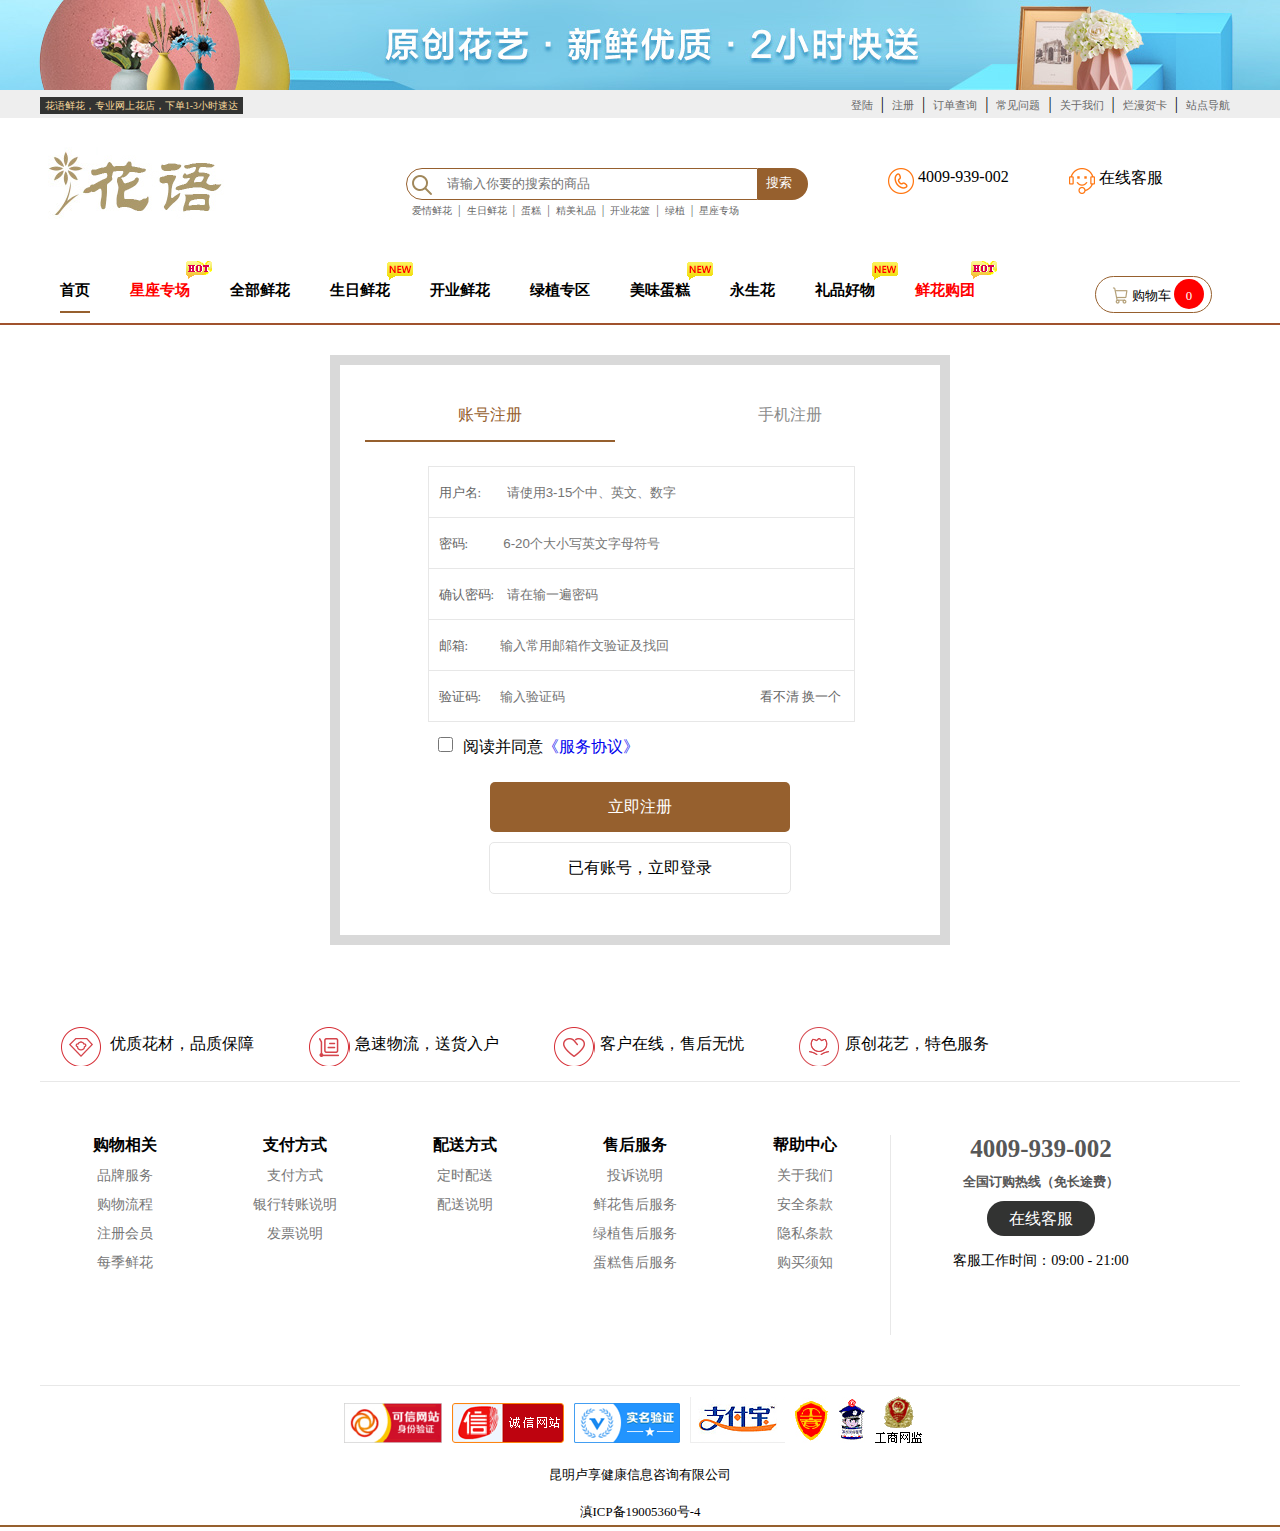
<file: register.html>
﻿<!DOCTYPE html>
<html>

	<head>
		<meta charset="UTF-8">
		<title></title>
		<link rel="stylesheet" type="text/css" href="css/register.css" />
		<link rel="stylesheet" type="text/css" href="css/header.css" />
	</head>

	<body>
		<div id="header">
			<div>
				<a href="" style="background-image: url(img/index_img/hs_top.jpg);"></a>
			</div>
			<div id="dao_ding">
				<div>
					<span>花语鲜花，专业网上花店，下单1-3小时速达</span>
					<ul>
						<li>
							<a href="login.html">登陆</a>
						</li><span>|</span>
						<li>
							<a href="register.html">注册</a>
						</li><span>|</span>
						<li>
							<a href="#">订单查询</a>
						</li><span>|</span>
						<li>
							<a href="about.html">常见问题</a>
						</li><span>|</span>
						<li>
							<a href="#">关于我们</a>
						</li><span>|</span>
						<li>
							<a href="#">烂漫贺卡</a>
						</li><span>|</span>
						<li>
							<a href="#">站点导航</a>
						</li>
					</ul>
				</div>
			</div>

			<div id="dao_zhong">
				<img src="img/index_img/huayu.jpg" />
				<table></table>
				<div id="sou">
					<div id="inp">
						<span style="background-image: url(img/index_img/icon2.png);"></span>
						<input type="" name="" id="" value="" placeholder="请输入你要的搜索的商品" />
					</div>
					<span>搜索</span>
					<div class="inp_wen">
						<ul class="ul my_font">
							<li>
								<a href="#">爱情鲜花</a>
							</li><span>|</span>
							<li>
								<a href="#">生日鲜花</a>
							</li><span>|</span>
							<li>
								<a href="#">蛋糕</a>
							</li><span>|</span>
							<li>
								<a href="#">精美礼品</a>
							</li><span>|</span>
							<li>
								<a href="#">开业花篮</a>
							</li><span>|</span>
							<li>
								<a href="#">绿植</a>
							</li><span>|</span>
							<li>
								<a href="#">星座专场</a>
							</li>
						</ul>
					</div>

				</div>
				<div id="hua">
					<div><span></span>4009-939-002</div>
					<div><span class="ico2"></span>在线客服</div>
				</div>
			</div>
			<div id="dao_di">
				<ul>
					<li style="border-bottom: 2px solid #96602E;">
						<a href="index.html">首页</a>
					</li>
					<li>
						<a href="" class="red">星座专场</a>
						<img src="img/index_img/hot.gif" class="img" /></li>
					<li>
						<a href="">全部鲜花</a>
					</li>
					<li>
						<a href="">生日鲜花</a>
						<img src="img/index_img/new_gif.gif" class="img" /></li>
					<li>
						<a href="">开业鲜花</a>
					</li>
					<li>
						<a href="">绿植专区</a>
					</li>
					<li>
						<a href="">美味蛋糕</a>
						<img src="img/index_img/new_gif.gif" class="img" /></li>
					<li>
						<a href="">永生花</a>
					</li>
					<li>
						<a href="">礼品好物</a>
						<img src="img/index_img/new_gif.gif" class="img" /></li>
					<li>
						<a href="" class="red">鲜花购团</a>
						<img src="img/index_img/hot.gif" class="img" /></li>
				</ul>
				<div><span></span>购物车<span>0</span></div>
			</div>
		</div>
		<div class="content">
			<div class="nei">
				<ul>
					<li class="active">账号注册</li>
					<li>手机注册</li>
				</ul>
				<div class="zhanghao active">
					<ul>
						<li class="bor">
							<span>用户名:&nbsp;&nbsp;&nbsp;&nbsp;&nbsp;&nbsp;&nbsp;&nbsp;</span><input type="text" placeholder="请使用3-15个中、英文、数字" />
						</li>
						<li class="bor">
							<span>密码: &nbsp;&nbsp;&nbsp;&nbsp;&nbsp;&nbsp;&nbsp;&nbsp;&nbsp;&nbsp;</span><input type="text" placeholder="6-20个大小写英文字母符号" />
						</li>
						<li class="bor">
							<span>确认密码:&nbsp;&nbsp;&nbsp;&nbsp;</span><input type="text" placeholder="请在输一遍密码" />
						</li>
						<li class="bor">
							<span>邮箱:&nbsp;&nbsp;&nbsp;&nbsp;&nbsp;&nbsp;&nbsp;&nbsp;&nbsp;&nbsp;</span><input type="text" placeholder="输入常用邮箱作文验证及找回" />
						</li>
						<li class="bor">
							<span>验证码:&nbsp;&nbsp;&nbsp;&nbsp;&nbsp;&nbsp;</span><input type="text" placeholder="输入验证码" /><span>看不清 换一个</span>
						</li>
						<li class="mei">
							<input type="checkbox" class="inp" /><span>阅读并同意<a href="#">《服务协议》</a></span>
						</li>
						<a href="">立即注册</a>
						<a href="">已有账号，立即登录</a>
					</ul>
				</div>
				<div class="zhanghao">
					<ul>
						<li class="bor">
							<span>手机号:&nbsp;&nbsp;&nbsp;&nbsp;&nbsp;&nbsp;&nbsp;&nbsp;</span><input type="text" placeholder="请数入手机号" />
						</li>
						<li class="bor">
							<span>验证码:&nbsp;&nbsp;&nbsp;&nbsp;&nbsp;&nbsp;</span><input type="text" placeholder="输入验证码" /><span>看不清 换一个</span>
						</li>
						<p>确保上方验证码输入正确，点击
							<a href="">发送短信验证</a>，并将您手机短信所接收到的“6位动态码”输入到下方短信验证，再提交下一步。</p>
						<li class="bor">
							<span>短信验证:&nbsp;&nbsp;&nbsp;&nbsp;&nbsp;&nbsp;&nbsp;</span><input type="text" placeholder="输入6位短信验证码" />
						</li>
						<a href="">立即注册</a>
						<a href="">已有账号，立即登录</a>
					</ul>
				</div>
			</div>
		</div>
		<footer>
			<iframe src="./copy/footer.html" height="550px" scrolling="no"></iframe>
		</footer>
		<script type="text/javascript">
			var lis = document.querySelectorAll(".nei>ul li")
			var divs = document.querySelectorAll(".nei>div")
			//			console.log(divs)
			//			console.log(lis)
			for(var i = 0; i < lis.length; i++) {
				lis[i].index = i
				lis[i].onclick = function() {
					for(var j = 0; j < lis.length; j++) {
						lis[j].classList.remove("active");
						divs[j].classList.remove("active");
					}
					this.classList.add("active")
					divs[this.index].classList.add("active")
				}
			}
		</script>
	</body>

</html>
</file>
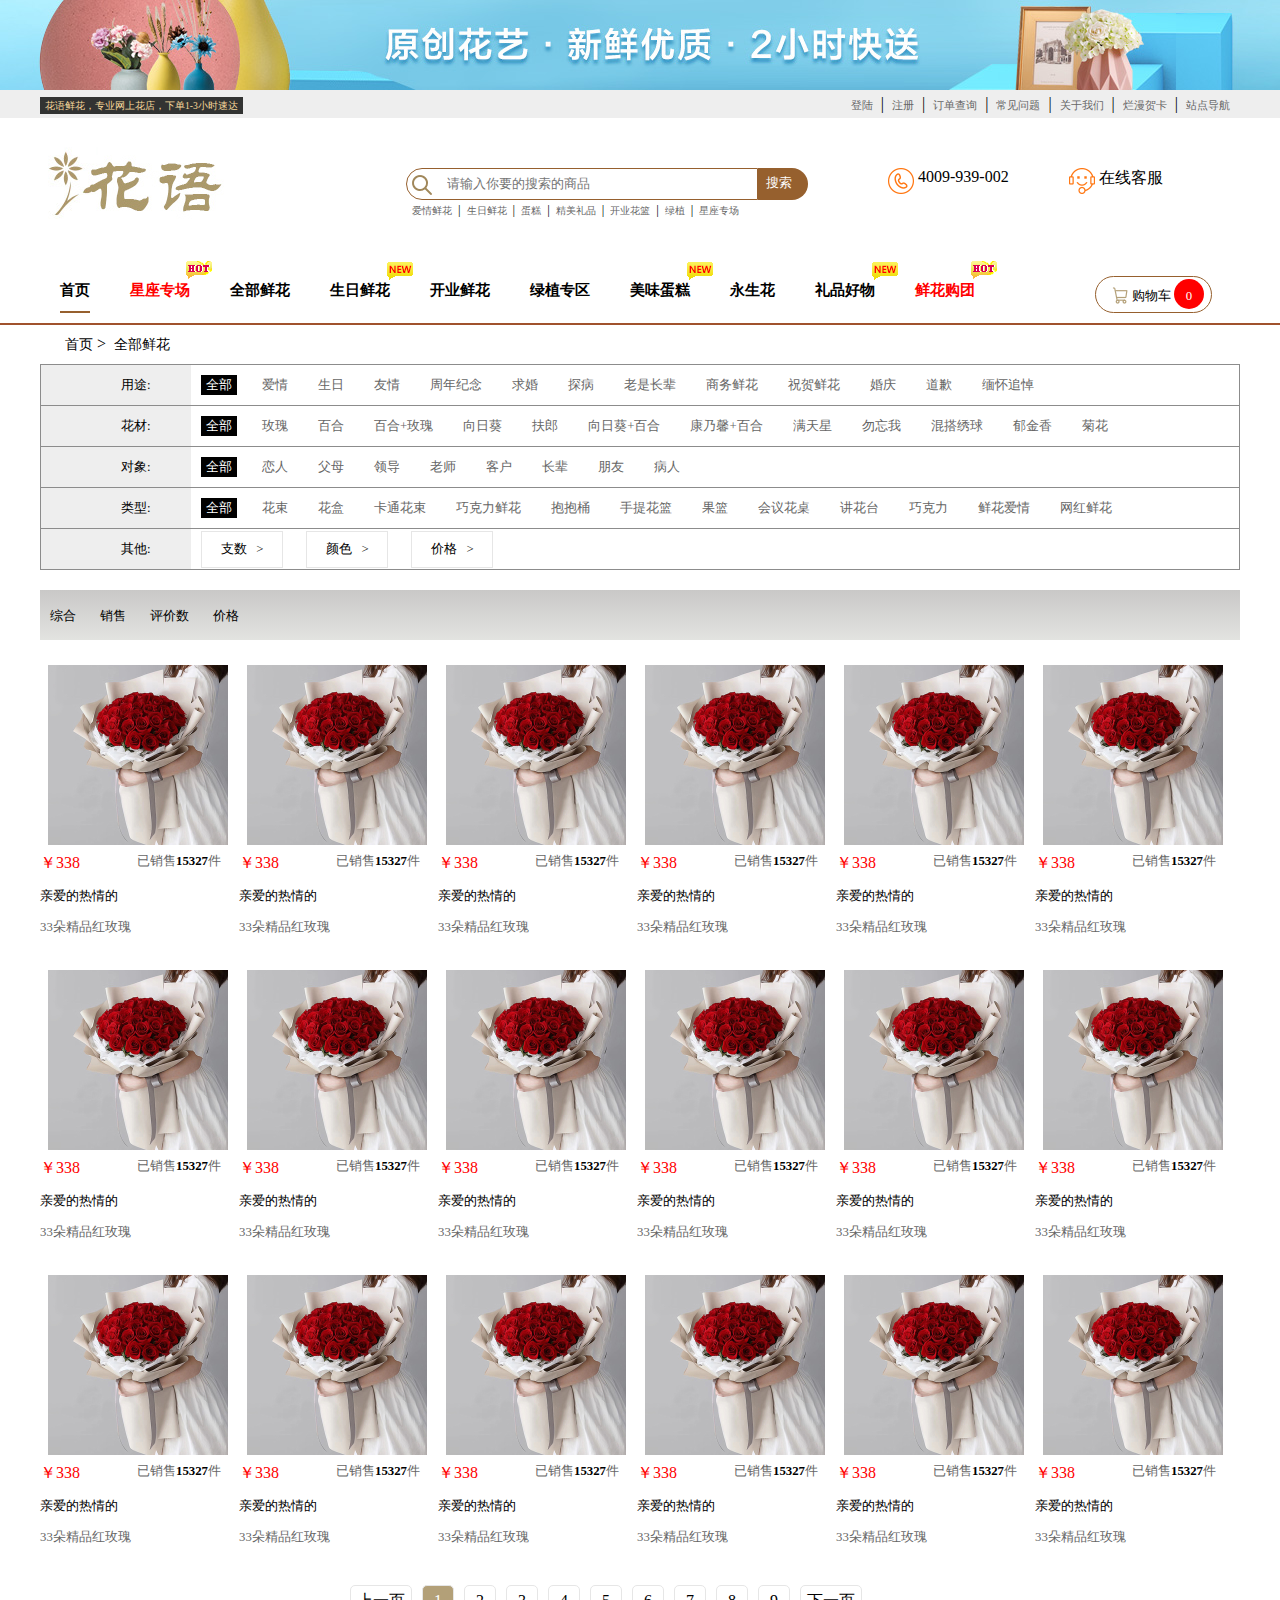
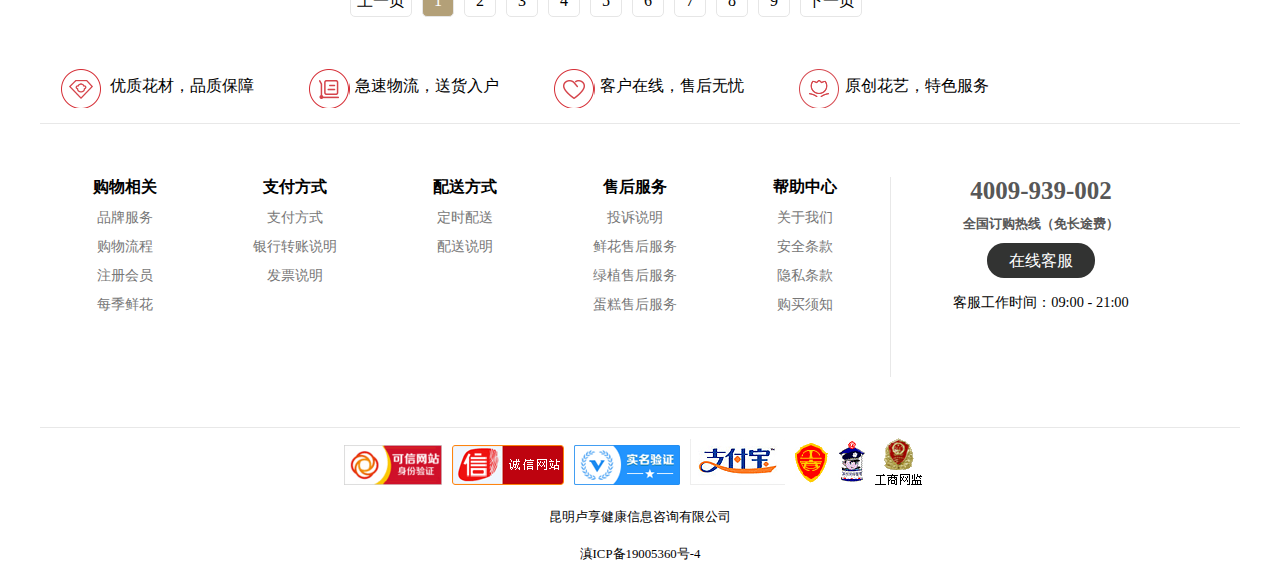
<file: zhan.html>
<!DOCTYPE html>
<html>

	<head>
		<meta charset="UTF-8">
		<title></title>
		<link rel="stylesheet" type="text/css" href="css/header.css" />
		<link rel="stylesheet" type="text/css" href="css/zhan.css"/>
	</head>

	<body>
		<div id="header">
			<div>
				<a href="#" style="background-image: url(img/index_img/hs_top.jpg);"></a>
			</div>
			<div id="dao_ding">
				<div>
					<span>花语鲜花，专业网上花店，下单1-3小时速达</span>
					<ul>
						<li>
							<a href="login.html">登陆</a>
						</li><span>|</span>
						<li>
							<a href="register.html">注册</a>
						</li><span>|</span>
						<li>
							<a href="#">订单查询</a>
						</li><span>|</span>
						<li>
							<a href="about.html">常见问题</a>
						</li><span>|</span>
						<li>
							<a href="#">关于我们</a>
						</li><span>|</span>
						<li>
							<a href="#">烂漫贺卡</a>
						</li><span>|</span>
						<li>
							<a href="#">站点导航</a>
						</li>
					</ul>
				</div>
			</div>
			<div id="dao_zhong">
				<img src="img/index_img/huayu.jpg" />
				<table></table>
				<div id="sou">
					<div id="inp">
						<span style="background-image: url(img/index_img/icon2.png);"></span>
						<input type="" name="" id="" value="" placeholder="请输入你要的搜索的商品" />
					</div>
					<span>搜索</span>
					<div class="inp_wen">
						<ul class="ul my_font">
							<li>
								<a href="#">爱情鲜花</a>
							</li><span>|</span>
							<li>
								<a href="#">生日鲜花</a>
							</li><span>|</span>
							<li>
								<a href="#">蛋糕</a>
							</li><span>|</span>
							<li>
								<a href="#">精美礼品</a>
							</li><span>|</span>
							<li>
								<a href="#">开业花篮</a>
							</li><span>|</span>
							<li>
								<a href="#">绿植</a>
							</li><span>|</span>
							<li>
								<a href="#">星座专场</a>
							</li>
						</ul>
					</div>

				</div>
				<div id="hua">
					<div><span></span>4009-939-002</div>
					<div><span class="ico2"></span>在线客服</div>
				</div>
			</div>
			<div id="dao_di">
				<ul>
					<li style="border-bottom: 2px solid #96602E;">
						<a href="index.html">首页</a>
					</li>
					<li>
						<a href="" class="red">星座专场</a>
						<img src="img/index_img/hot.gif" class="img" /></li>
					<li>
						<a href="">全部鲜花</a>
					</li>
					<li>
						<a href="">生日鲜花</a>
						<img src="img/index_img/new_gif.gif" class="img" /></li>
					<li>
						<a href="">开业鲜花</a>
					</li>
					<li>
						<a href="">绿植专区</a>
					</li>
					<li>
						<a href="">美味蛋糕</a>
						<img src="img/index_img/new_gif.gif" class="img" /></li>
					<li>
						<a href="">永生花</a>
					</li>
					<li>
						<a href="">礼品好物</a>
						<img src="img/index_img/new_gif.gif" class="img" /></li>
					<li>
						<a href="" class="red">鲜花购团</a>
						<img src="img/index_img/hot.gif" class="img" /></li>
				</ul>
				<div><span></span>购物车<span>0</span></div>
			</div>
		</div>
		
		<div id="zhan">
			<p><a href="index.html">首页</a>&nbsp;>&nbsp; <a href="#">全部鲜花</a></p>
			<div class="anlei">
				<dl>
					<dt>用途:&nbsp;&nbsp;&nbsp;&nbsp;</dt>
					<dd><a href="" class="active">全部</a><a href="">爱情</a><a href="">生日</a><a href="">友情</a><a href="">周年纪念</a><a href="">求婚</a><a href="">探病</a><a href="">老是长辈</a><a href="">商务鲜花</a><a href="">祝贺鲜花</a><a href="">婚庆</a><a href="">道歉</a><a href="">缅怀追悼</a></dd>
				</dl>
				<dl>
					<dt>花材:&nbsp;&nbsp;&nbsp;&nbsp;</dt>
					<dd><a href="" class="active">全部</a><a href="">玫瑰</a><a href="">百合</a><a href="">百合+玫瑰</a><a href="">向日葵</a><a href="">扶郎</a><a href="">向日葵+百合</a><a href="">康乃馨+百合</a><a href="">满天星</a><a href="">勿忘我</a><a href="">混搭绣球</a><a href="">郁金香</a><a href="">菊花</a></dd>
				</dl>
				<dl>
					<dt>对象:&nbsp;&nbsp;&nbsp;&nbsp;</dt>
					<dd><a href="" class="active">全部</a><a href="">恋人</a><a href="">父母</a><a href="">领导</a><a href="">老师</a><a href="">客户</a><a href="">长辈</a><a href="">朋友</a><a href="">病人</a></dd>
				</dl>
				<dl>
					<dt>类型:&nbsp;&nbsp;&nbsp;&nbsp;</dt>
					<dd><a href="" class="active">全部</a><a href="">花束</a><a href="">花盒</a><a href="">卡通花束</a><a href="">巧克力鲜花</a><a href="">抱抱桶</a><a href="">手提花篮</a><a href="">果篮</a><a href="">会议花桌</a><a href="">讲花台</a><a href="">巧克力</a><a href="">鲜花爱情</a><a href="">网红鲜花</a></dd>
				</dl>
				<dl class="qita">
					<dt>其他:&nbsp;&nbsp;&nbsp;&nbsp;</dt>
					<dd class="p">
						<p >支数&nbsp;&nbsp;&nbsp;<span>></span></p>
						<p>颜色&nbsp;&nbsp;&nbsp;<span>></span></p>
						<p>价格&nbsp;&nbsp;&nbsp;<span>></span></p>
					</dd>
					<dd class="aa bb"><a href="" class="active">1</a><a href="">2</a><a href="">4</a><a href="">8</a><a href="">16</a><a href="">32</a><a href="">66</a><a href="">99</a><a href="">521</a><a href="">1314</a><a href="">其他</a></dd>
					<dd class="aa cc"><a href="" class="active">全部</a><a href="">红色</a><a href="">粉色</a><a href="">香槟色</a><a href="">白色</a><a href="">蓝色</a><a href="">紫色</a><a href="">黄色</a><a href="">混色</a><a href="">七彩</a></dd>
					<dd class="aa dd"><a href="" class="active">全部</a><a href="">0-99</a><a href="">100-199</a><a href="">200-299</a><a href="">300399</a><a href="">400-499</a><a href="">五百以上</a></dd>
				</dl>
			</div>
			<div class="desc">
				<a href="">综合</a>
				<a href="">销售</a>
				<a href="">评价数</a>
				<a href="">价格</a>
			</div>
			<div class="content">
				<a href="">
					<img src="img/index_img/06251626041783762_360.jpg"/>
					<div><span class="red">￥338</span><span class="right">已销售<em>15327</em>件</span></div>
					<p>亲爱的热情的</p>
					<p>33朵精品红玫瑰</p>
				</a>
				<a href="">
					<img src="img/index_img/06251626041783762_360.jpg"/>
					<div><span class="red">￥338</span><span class="right">已销售<em>15327</em>件</span></div>
					<p>亲爱的热情的</p>
					<p>33朵精品红玫瑰</p>
				</a>
				<a href="">
					<img src="img/index_img/06251626041783762_360.jpg"/>
					<div><span class="red">￥338</span><span class="right">已销售<em>15327</em>件</span></div>
					<p>亲爱的热情的</p>
					<p>33朵精品红玫瑰</p>
				</a>
				<a href="">
					<img src="img/index_img/06251626041783762_360.jpg"/>
					<div><span class="red">￥338</span><span class="right">已销售<em>15327</em>件</span></div>
					<p>亲爱的热情的</p>
					<p>33朵精品红玫瑰</p>
				</a>
				<a href="">
					<img src="img/index_img/06251626041783762_360.jpg"/>
					<div><span class="red">￥338</span><span class="right">已销售<em>15327</em>件</span></div>
					<p>亲爱的热情的</p>
					<p>33朵精品红玫瑰</p>
				</a>
				<a href="">
					<img src="img/index_img/06251626041783762_360.jpg"/>
					<div><span class="red">￥338</span><span class="right">已销售<em>15327</em>件</span></div>
					<p>亲爱的热情的</p>
					<p>33朵精品红玫瑰</p>
				</a>
				<a href="">
					<img src="img/index_img/06251626041783762_360.jpg"/>
					<div><span class="red">￥338</span><span class="right">已销售<em>15327</em>件</span></div>
					<p>亲爱的热情的</p>
					<p>33朵精品红玫瑰</p>
				</a>
				<a href="">
					<img src="img/index_img/06251626041783762_360.jpg"/>
					<div><span class="red">￥338</span><span class="right">已销售<em>15327</em>件</span></div>
					<p>亲爱的热情的</p>
					<p>33朵精品红玫瑰</p>
				</a>
				<a href="">
					<img src="img/index_img/06251626041783762_360.jpg"/>
					<div><span class="red">￥338</span><span class="right">已销售<em>15327</em>件</span></div>
					<p>亲爱的热情的</p>
					<p>33朵精品红玫瑰</p>
				</a>
				<a href="">
					<img src="img/index_img/06251626041783762_360.jpg"/>
					<div><span class="red">￥338</span><span class="right">已销售<em>15327</em>件</span></div>
					<p>亲爱的热情的</p>
					<p>33朵精品红玫瑰</p>
				</a>
				<a href="">
					<img src="img/index_img/06251626041783762_360.jpg"/>
					<div><span class="red">￥338</span><span class="right">已销售<em>15327</em>件</span></div>
					<p>亲爱的热情的</p>
					<p>33朵精品红玫瑰</p>
				</a>
				<a href="">
					<img src="img/index_img/06251626041783762_360.jpg"/>
					<div><span class="red">￥338</span><span class="right">已销售<em>15327</em>件</span></div>
					<p>亲爱的热情的</p>
					<p>33朵精品红玫瑰</p>
				</a>
				<a href="">
					<img src="img/index_img/06251626041783762_360.jpg"/>
					<div><span class="red">￥338</span><span class="right">已销售<em>15327</em>件</span></div>
					<p>亲爱的热情的</p>
					<p>33朵精品红玫瑰</p>
				</a>
				<a href="">
					<img src="img/index_img/06251626041783762_360.jpg"/>
					<div><span class="red">￥338</span><span class="right">已销售<em>15327</em>件</span></div>
					<p>亲爱的热情的</p>
					<p>33朵精品红玫瑰</p>
				</a>
				<a href="">
					<img src="img/index_img/06251626041783762_360.jpg"/>
					<div><span class="red">￥338</span><span class="right">已销售<em>15327</em>件</span></div>
					<p>亲爱的热情的</p>
					<p>33朵精品红玫瑰</p>
				</a>
				<a href="">
					<img src="img/index_img/06251626041783762_360.jpg"/>
					<div><span class="red">￥338</span><span class="right">已销售<em>15327</em>件</span></div>
					<p>亲爱的热情的</p>
					<p>33朵精品红玫瑰</p>
				</a>
				<a href="">
					<img src="img/index_img/06251626041783762_360.jpg"/>
					<div><span class="red">￥338</span><span class="right">已销售<em>15327</em>件</span></div>
					<p>亲爱的热情的</p>
					<p>33朵精品红玫瑰</p>
				</a>
				<a href="">
					<img src="img/index_img/06251626041783762_360.jpg"/>
					<div><span class="red">￥338</span><span class="right">已销售<em>15327</em>件</span></div>
					<p>亲爱的热情的</p>
					<p>33朵精品红玫瑰</p>
				</a>
			</div>
		</div>
	
		<div class="fenye">
			<ul>
				<li><a href="javascript:;" >上一页</a></li>
				<li class="active"><a href="javascript:;">1</a></li>
				<li><a href="javascript:;">2</a></li>
				<li><a href="javascript:;">3</a></li>
				<li><a href="javascript:;">4</a></li>
				<li><a href="javascript:;">5</a></li>
				<li><a href="javascript:;">6</a></li>
				<li><a href="javascript:;">7</a></li>
				<li><a href="javascript:;">8</a></li>
				<li><a href="javascript:;">9</a></li>
				<li><a href="javascript:;">下一页</a></li>
				
				
			</ul>
		</div>
		<iframe src="./copy/footer.html" width="100%" height="550px" scrolling="no" style="outline: 0; border: 0;"></iframe>
		
		
		<script src="js/jiehuan.js" type="text/javascript" charset="utf-8"></script>
	</body>
	
</html>
</file>
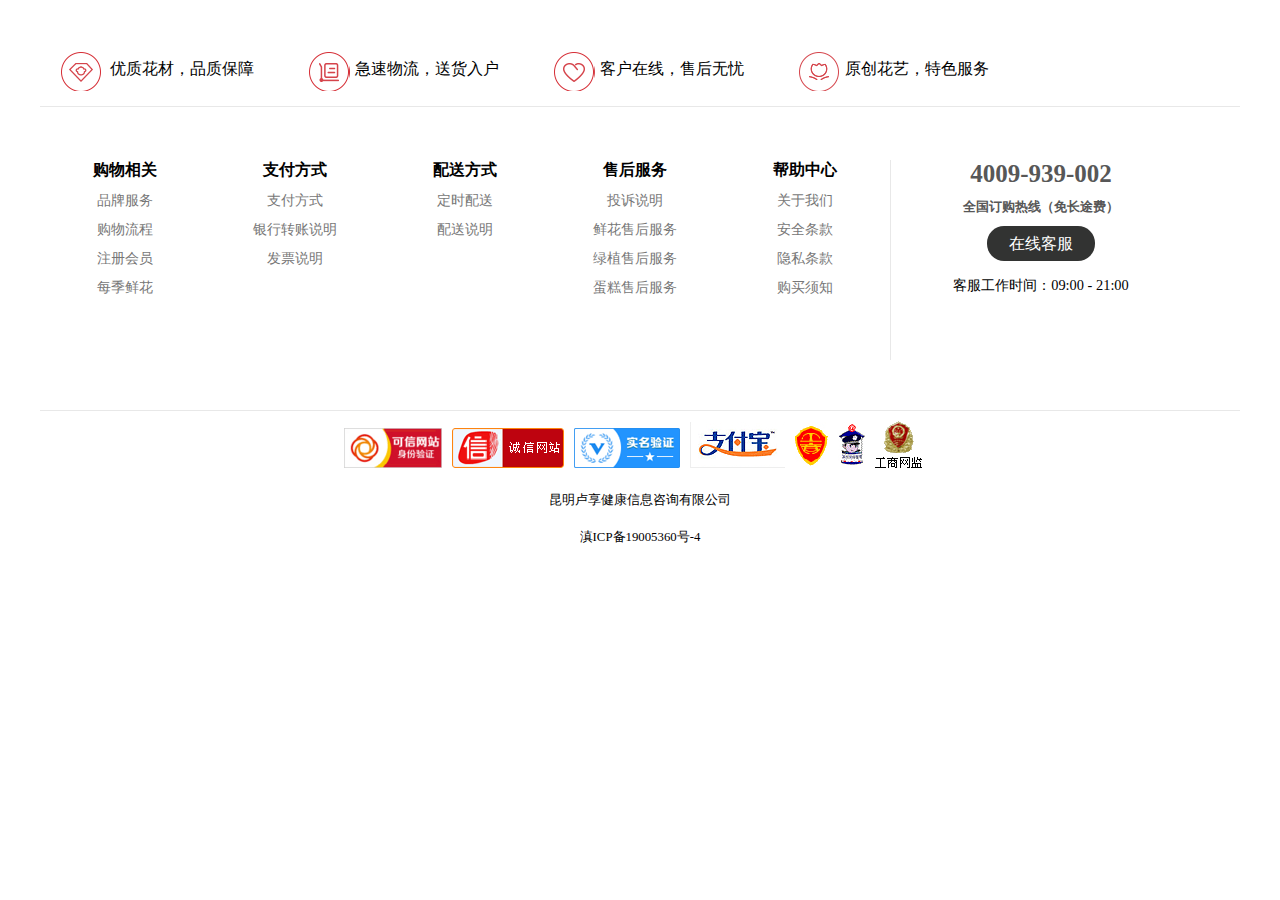
<file: copy/footer.html>
﻿<!DOCTYPE html>
<html>
	<head>
		<meta charset="UTF-8">
		<title></title>
		<link rel="stylesheet" type="text/css" href="../css/footer.css"/>
	</head>
	<div id="footer">
		<div class="foot_ding">
			<ul>
				<li><span></span> 优质花材，品质保障</li>
				<li><span></span>急速物流，送货入户</li>
				<li><span></span>客户在线，售后无忧</li>
				<li><span></span>原创花艺，特色服务</li>
			</ul>
		</div>
		<div class="foot_middle">
			<ul>
				<h4>购物相关</h4>
				<li><a href="">品牌服务</a></li>
				<li><a href="">购物流程</a></li>
				<li><a href="">注册会员</a></li>
				<li><a href="">每季鲜花</a></li>
			</ul>
			<ul>
				<h4>支付方式</h4>
				<li><a href="">支付方式</a></li>
				<li><a href="">银行转账说明</a></li>
				<li><a href="">发票说明</a></li>
			</ul>
			<ul>
				<h4>配送方式</h4>
				<li><a href="">	</a></li>
				<li><a href="">定时配送</a></li>
				<li><a href="">配送说明</a></li>
			</ul>
			<ul>
				<h4>售后服务</h4>
				<li><a href="">投诉说明</a></li>
				<li><a href="">鲜花售后服务</a></li>
				<li><a href="">绿植售后服务</a></li>
				<li><a href="">蛋糕售后服务</a></li>
			</ul>
			<ul>
				<h4>帮助中心</h4>
				<li><a href="">关于我们</a></li>
				<li><a href="">安全条款</a></li>
				<li><a href="">隐私条款</a></li>
				<li><a href="">购买须知</a></li>
			</ul>
			<div class="middle_con">
				<p class="one">4009-939-002</p>
				<p class="two">全国订购热线（免长途费）</p>
				<a href="" class="three">在线客服</a>
				<p class="four">客服工作时间：09:00 - 21:00</p>
			</div>
		</div>
		<div class="foot_bottom">
			<div class="bottom_con">
				<img src="../img/index_img/cxun.gif"/>
				<img src="../img/index_img/cxun2.gif"/>
				<img src="../img/index_img/cxun3.gif"/>
				<img src="../img/index_img/cxun4.gif"/>
				<img src="../img/index_img/cxun5.gif"/>
				<img src="../img/index_img/cxun6.png"/>
				<img src="../img/index_img/cxun7.gif"/>
			</div>
			<div class="bottom_con2">
				<p>昆明卢享健康信息咨询有限公司</p>
				<p>滇ICP备19005360号-4</p>
			</div>
		</div>
	</div>
	<body>
	</body>
</html>
</file>
<file: css/footer.css>
*{
	margin: 0;
	padding: 0;
	list-style: none;
	text-decoration: none;
}
#footer{
	min-width: 1200px;
	width: 100%;
	
}
.foot_ding{
	width: 1200px;
	height: 60px;
	margin: 50px auto;
	/*background-color: aqua;*/
}
.foot_ding>ul{
	display: flex;
	border-bottom: 1px solid #e8e8e8;
	padding-bottom: 15px;
}
.foot_ding ul>li{
	margin:0 35px 0 20px ;
}
.foot_ding ul>li>span{
	background-image: url(../img/index_img/icon.png);
	display: inline-block;
	width: 41px;
	height: 41px;
	vertical-align: middle;
	margin-right: 5px;
}

.foot_ding>ul>li:first-child span{
	background-position: 1px 42px;
	
}
.foot_ding>ul>li:nth-child(2) span{
	background-position: -40px 42px;
}
.foot_ding>ul>li:nth-child(3) span{
	background-position: -80px 42px;
}
.foot_ding>ul>li:last-child span{
	background-position: -120px 42px;
}
.foot_middle{
	width: 1200px;
	height: 200px;
	margin: 50px auto;
	display: flex;
}
.foot_middle>ul h4{
	width: 170px;
	text-align: center;
	font-size: 1rem;
}
.foot_middle>ul >li{
	width: 170px;
	text-align: center;
	margin-top: 10px;
}
.foot_middle>ul >li a {
	color: #777;
	font-size: 0.9rem;
}
.foot_middle .middle_con{
	width: 300px;
	text-align: center;
	border-left:1px solid #e8e8e8 ;
}
.foot_middle .middle_con .one{
	font-size: 25px;
	font-weight: bold;
	color: #575757;
	padding-bottom: 10px;
}
.foot_middle .middle_con .two{
	font-size: 13px;
	font-weight: bold;
	color: #575757;
	padding-bottom: 10px;
}
.foot_middle .middle_con .three{
	display: inline-block;
	width: 108px;
	height: 35px;
	background-color: #323332;
	color: white;
	line-height: 35px;
	border-radius: 17px;
	margin-bottom: 15px;
}
.foot_middle .middle_con .four{
	font-size: 0.9rem;
}
.foot_bottom {
	width: 1200px;
	margin: 0 auto;
	border-top: 1px solid #e8e8e8;
}
.foot_bottom .bottom_con{
	margin: 10px 300px;
}
.foot_bottom .bottom_con img{
	margin: 0 3px;
}
.foot_bottom .bottom_con2 p{
	text-align: center;
	margin-top:20px ;
	font-size: 0.8rem;
}
</file>
<file: css/header.css>
#header *{
	margin: 0;
	padding: 0;
}
ul{
	list-style: none;
}
a{
	text-decoration: none;
}
#header{
	min-width: 1200px;
	width: 100%;
	padding-bottom: 10px;
	border-bottom: 2px solid sienna;
}
#header .my_font{
	color: #666;
	font-size: 0.8rem;
}
#header div>a{
	margin: 0 auto;
	display: block;
	width: 100%;
	min-width: 1200px;
	height: 90px;
	background-position: center;
	background-size: auto 90px; 
}
#header #dao_ding {
	background-color: #eee;
	width: 100%;
	min-width: 1200px;
	padding: 5px 0;
}
#header #dao_ding>div{
	width: 1200px;
	margin: 0 auto;
}
#header #dao_ding div>span{
	background-color: #323332;
	padding: 3px 5px;
	color:#f7d89b; ;
	font-size: 0.6rem;
}
#header #dao_ding div>ul{
	display: flex;
	float: right;
	margin-right: 10px;
}
#header #dao_ding div>ul span{
	margin:0 8px;

}
#header #dao_ding div>ul>li a{
	text-decoration: none;
	color: #666;
	font-size: 0.7rem;
}
#header #dao_zhong{
	width: 1200px;
	margin: 5px auto;
}
#header #dao_zhong  img{
	float: left;
}
#header #dao_zhong #sou{
	float: left;
	margin-top: 45px;
	margin-left: 180px;
}
#header #dao_zhong #sou #inp span{
	display: inline-block; 
	margin-left: 5px;
	width: 30px;
	height: 30px;
	overflow: hidden;
	background-position: 0 -330px;
}
#header #dao_zhong #sou #inp{
	float: left;
	width: 350px;
	height: 30px;
	border: 1px solid #96602E;
	border-top-left-radius: 20px;
	border-bottom-left-radius: 20px;
}
#header #dao_zhong #sou #inp input{
	margin-left:1px ;
	width: 85%;
	outline: none;
	border: 0;
	height: 30px;
	line-height: 30px;
	vertical-align: top;
}
#header #dao_zhong #sou>span{
	text-indent: 0.5rem;
	display: inline-block;
	width: 50px;
	height: 32px;
	line-height: 30px;
	background-color: #96602E;
	border-top-right-radius: 20px;
	border-bottom-right-radius: 20px;
	color: white;
	cursor: pointer;
	font-size: 0.8rem;
}
#header #dao_zhong #sou .inp_wen>ul{
	display: flex;
	margin-top: 3px;
}
#header #dao_zhong #sou .inp_wen>ul li{
	margin:0 6px;
}
#header #dao_zhong #sou .inp_wen>ul li a{
	color: #666;
	font-size:0.6rem ;
	
}
#header #dao_zhong #hua{
	float: left;
	margin-top: 45px;
	margin-left: 80px;
}
#header #dao_zhong #hua div span{
	background-image: url(../img/index_img/icon.png);
	display: inline-block;
	width: 30px;
	height: 30px;
	vertical-align: top;
}
#header .ico2{
	background-position:-30px 0;
	margin-left: 60px;
}
#header #dao_zhong #hua div{
	float: left;
}
#header #dao_di{
	margin: 0 auto;
	width: 1200px;
	clear: both;
	display: flex;
}
#header #dao_di ul{
	display: flex;
	margin-top: 30px;
}
#header #dao_di ul li{
	margin: 0 20px;
	position: relative;
	font-weight: bold;
	font-size: 15px;
}
#header #dao_di ul li .img{
	position: absolute;
	top: -20px;
	left: 55px;
	
}
#header #dao_di ul li a.red{
	color: red;
}
#header #dao_di ul li a:not(.red){
	color: black;
}
#header #dao_di>div{
	width: 115px;
	height: 35px;
	border: 1px solid #96602E;
	border-radius: 20px;
	line-height: 35px;
	/*text-align: center;*/
	text-indent: 1rem;
	margin-top: 25px;
	margin-left:100px;
	font-size: 0.8rem;

}
#header #dao_di>div>span:first-child{
	margin-top: 7px;
	display: inline-block;
	width: 20px;
	height: 20px;
	background-image: url(../img/index_img/icon2.png);
	background-position:  0 398px;
	vertical-align: top;
}
#header #dao_di>div>span:last-child{
	margin-top:2px;
	display: inline-block;
	width: 30px;
	height: 30px;
	background-color: red;
	/*vertical-align: top;*/
	text-align: center;
	color: white;
	text-indent: 0;
	border-radius: 50%;
	margin-left: 3px;
}
#header #dao_di ul li:hover{
	animation: hua 0.2s forwards;

}
@keyframes hua{
	from{border: 0}
	to{border-bottom: solid #96602E 2px;}
}
</file>
<file: css/index.css>
*{
	margin: 0;
	padding: 0;
	list-style: none;
	text-decoration: none;
}
iframe{
	outline: 0;
	border: 0;
	min-width: 1200px; 
	width: 100%;
}
.my_font{
	color: #8C8C8C;
	font-size: 0.8rem;
}
.zong{
	position: relative;
}
.ban{
	position: relative;
}
.ban>.banner>li img{
	min-width: 1200px;
	width: 100%;
	height: 492px;
}
.ban>.banner>li{
	min-width: 1200px;
	width: 100%;
	height: 492px;
}

.ban .co{
	position: absolute;
	top: 430px;
	left: 60%;
	z-index: 222;
}
.ban .co li{
	display: inline-block;
	width: 30px;
	height: 5px;
	background-color: rgba(185,175,180,0.5);
	border-radius: 10px;
	margin: 0 10px;
}
.ban>.co>li.on{
	background-color: red;
}
.ia{
	position: absolute;
	top: 10%;
	left: 10%;
}

.cate-list{
	position: relative;
}
.cate-list>div>ul{
	position:absolute;
	width: 200px;
	height: 400px;
	top: 10%;
	left: 10%;
	background-color: #fff;
	border-radius: 10px;
	cursor: pointer;
}
.cate-list>div>ul>li{
	padding:20px 10px ;
	border-bottom: 1px solid #8C8C8C;
	padding-bottom: 60px;
	font-size: 0.9rem;
	color: #8C8C8C;
}
.cate-list>div>ul li.one ul>li{
	float: left;
	margin:7px 15px;
	font-size: 0.8rem;
	
	
}
.cate-list>div>ul li.two ul>li{
	float: left;
	margin:7px 4px;
	font-size: 0.8rem;
	color: #8C8C8C;
	
}
.cate-list>div>ul>li.s1{
	padding: 18px 10px;
}
.cate-list>div>ul>li.s1 span{
	color: black;
	float: right;
	right: 3px;
}
.cate-list>div>ul>li.s1 div{
	display: none;
	box-sizing: border-box;
	border-top-right-radius: 10px;
	border-bottom-right-radius: 10px;
	position: absolute;
	width:600px;
	height: 400px;
	background-color: #fff;
	top: 0px;
	left:192px;
	padding-top: 20px;
}
.cate-list>div>ul>li.s1:hover div{
	display: block;
	/*background-color: rgba(255,255,255,0.8);*/
}
.cate-list>div>ul>li.s1 div>ul li{
	padding-left: 10px;
	width: 200px;
	height: 80px;
	float: left;

}
.cate-list>div>ul>li.s1:last-child{
	border-bottom: 0;
}
.content{
	width: 1200px;
	margin: 0 auto;
	position: relative;
}
.di{
	width: 1200px;
	height: 80px;
	background-color: white;
	margin: 0 auto;
	border-radius: 20px;
	position: absolute;
	top:-35px;
	box-shadow: 0 5px 10px -1px  #888888;
	
}
.di>a{
	color: black;
	font-size: 0.5rem;
	margin: 12px 30px;
	text-align: center;
	float: left;
	
}
.di>a>div{
	margin-left: 14px;
	width: 37px;
	height: 40px;
	color: #8C8C8C;
	font-size: 0.5rem;
}
.di>a>.c1{
	background-image: url(../img/index_img/icon.png);
	background-position: 0px -28px;
}
.di>a>.c2{
	background-image: url(../img/index_img/icon.png);
	background-position: -37px -28px;
}
.di>a>.c3{
	background-image: url(../img/index_img/icon.png);
	background-position: -74px -28px;
}
.di>a>.c4{
	background-image: url(../img/index_img/icon.png);
	background-position: -111px -28px;
}
.di>a>.c5{
	background-image: url(../img/index_img/icon.png);
	background-position: 111px -28px;
}
.di>a>.c6{
	background-image: url(../img/index_img/icon.png);
	background-position: 74px -28px;
}
.di>a>.c7{
	background-image: url(../img/index_img/icon.png);
	background-position: 37px -28px;
	border:;
}

.di p{
	width: 25%;
	height: 38px;
	float: left;
	border-left: 1px solid #E7E7E7;
	border-bottom: 1px solid #E7E7E7;
	padding-left: 10px;
	line-height: 38px;
	color: #8C8C8C;
	font-size: 0.8rem;
	
}
.di p.p{
	color: black;
}
.di>p>span{
	display: inline-block;
	width: 20px;
	height: 20px;
	/*background-color: aquamarine;*/
	padding-bottom: 5px;
	vertical-align: middle;

	
}
.di>p>span:first-child{
	background-image:url(../img/index_img/icon.png) ;
	background-position: -77px -3px;
}
.di>p>span:nth-child(2){
	background-image:url(../img/index_img/icon.png) ;
	background-position: -97px -6px;
}
.di>p>span:last-child{
	background-image:url(../img/index_img/icon.png) ;
	background-position: -116px -5px;
}
.di>p>span~span{
	margin-left: 3px;
}
.content>.cont_one:before{
	content: "";
	clear: both;
	display: table;
}
 .banone{
	margin-top: 80px;
}
 .banone span:first-child{
	font: bold 35px "微软雅黑"  ;
}
 .banone span:nth-child(2){
	display: inline-block;
	margin-left:30px ;
	font-size: 0.9rem;
}
.content>.cont_one .bantwo{
	margin-top: 10px;
}
.content>.cont_one .bantwo div{
	/*width: 394px;*/
	height: 350px;
	float: left;
}
.content>.cont_one .bantwo .a a{
	margin-right:5px;
}
.content>.cont_one .bantwo>.b{
	margin-left: 3px;
	display: inline-block;
	width: 394px;
	height: 170px;
}
.content>.cont_one .bantwo>.b a{
	display: block;
	margin-bottom:5px ;
}
.content>.cont_two:before{
	content: "";
	clear: both;
	display: table;
}
.content>.cont_two .two_content{
	margin-top: 10px;
}
.content>.cont_two .two_content .xiaotu{
	width: 967px;
	height: 592px;
}
.content>.cont_two .two_content>div{
	float: left;	
}
.content>.cont_two .two_content .xiaotu a{
	width: 232px;
	height: 292px;
	display: inline-block;
	border: 1px solid #EEEEEE;
	margin-left: 4px;
	margin-bottom: 6px;
}
.content>.cont_two .two_content .xiaotu div{
	width: 232px;
	text-align: center;
	margin: 5px 0;
	color: #7B7C7A;
	font-size:0.8rem ;
}
.content .red{
	color: red !important;
}
.content>.cont_two .two_content .xiaotu img{
	width: 241px;
	height: 214px;
	padding:5px;
} 
.content .cont_three{
	content: "";
	clear: both;
	display: table;
	width: 1200px;
}
.content .cont_three .banone #a{
	float: right;
	right: 0;
	width: 600px;
	height: 46px;
	line-height: 46px;
}
.content .cont_three .banone #a a{
	color: black;
	margin: 0 19px;
}
.content .cont_three .banone{
	margin-bottom: 8px;
}
.content .cont_three .bantwo a{
	display: inline-block;
	width: 290px;
	height: 367px;
	border: 1px solid #E7E7E7;
	margin-left: 4px;
}
.content .cont_three .bantwo a img{
	width: 268px;
	height: 268px;
}
.content .cont_three .bantwo a p{
	text-align: center;
	color: #7B7C7A;
	font-size: 0.8rem;
	margin: 3px 0;
}

.cont_four{
	margin-top: 30px;
	width: 1200px;
	height: 650px;
	/*background-color: aqua;*/
	position: relative;	
	margin-bottom: 50px;
}
.cont_four>span{
	font-size: 30px;
	font-weight: bold;
	margin: 15px 35px;
	display: inline-block;
}
.cont_four>ul{
	display: inline-flex;
	
	
}
.cont_four>ul>li{
	margin-left: 20px;
	padding: 10px ;
	font-size: 0.8rem;
	
}
.cont_four>ul>li span{
	display: inline-block;
	padding: 5px;
	box-sizing: border-box;
}
.cont_four>ul>li>.four_con{
	width: 1200px;
	height: 500px;
	position: absolute;
	top: 105px;
	left: 0px;
	display: flex;
}
.four_ce{
	width: 360px;
	margin-left: 20px;
}
.four_ce>div{
	color: white;
	background-color: #E36940;
	width: 52px;
	height: 20px;
	margin: 20px auto;
	padding: 5px 10px;
	font-size: 0.8rem;
	line-height: 20px;
	text-align: center;
}
.four_ce>p{
	text-align: center;
}
.four_ce>p:last-child{
	color: #E36940;
}
.four_you{
	width: 820px;
	display: flex;
	flex-wrap: wrap;
}
.four_you>div{
	width: 255px;
	height: 275px;
	
}
.four_you>div img{
	width: 205px;
	height: 205px;
	justify-content: center;
	display: block;
	margin: 0 auto;
}
.four_you>div p{
	text-align: center;
	margin-top: 5px;
}
.four_you>div>p:last-child{
	color: #E36940;
}
.block{
	display: none ;
}
.bottom{
	display: block;
	color: #B3A078;
	border-bottom: 2px solid #B3A078;
	z-index: 333;
}
.bottom1{
	display: block;
	color: #B3A078;
	z-index: 333;
}
#dao{
	width: 100%;
	height: 45px;
	background-color: red;
	line-height: 45px;
	position: fixed;
	top: 0;
	display: none;
	z-index: 999;
}
#dao>div{
	width: 1200px;
	margin: 0 auto;
}
#dao>div>ul{
	display: flex;
}
#dao>div>ul>li{
	margin-right: 32px;
}
#dao>div>ul>li a{
	color: white;
	cursor: pointer;
}
</file>
<file: css/about.css>
#content{
	width: 1200px;
	margin: 0 auto;
	
}
.my_font{
	color: #666666;
	font-size: 0.8rem;
}
.biao{
	padding: 10px 35px;
}
.biao span{
	margin: 0 5px;
}
.content{
	display: flex;
}
.content .left{
	width: 290px;
	/*height: 1000px;*/
	
}
.content .left>div{
	border: 1px solid #E6E6E6;
	margin-top: -1px;
}
.content .left>div b{
	float: left;
	width: 51px;
	height: 50px;
	margin: 10px -10px;
	background-image: url(../img/index_img/icon_help.png);
}
.content .left>div.te h5:first-of-type{
	margin: 10px 0;
	padding-left:50px;
	height: 40px;
	background-color: #D6F188;
	line-height: 40px;
}
.content .left>div h6{
	padding-left: 30px;
	margin: 5px 0;
}
.content .left>div a{
	color: #666666;
	font-size: 0.8rem;
	display: block;
	margin: 6px 0;
	padding-left: 45px;
}
.content .left>div a.active{
	color: #FFB94F;
}
.content .right {
	margin-left: 20px;
}
.content .right .top{
	border: 1px solid #E6E6E6;
	height: 100px;
	line-height: 100px;
	text-align: center;
	font-size: 20px;
	color: #666666;
	font-weight: bolder;
}
.content .right .bottom{
	border: 1px solid #E6E6E6;
	margin-top: -1px;
	padding-left: 5px;
}
.content .right .bottom dl dt{
	font-weight: bold;
}
.content .right .bottom dl dd{
	line-height: 30px;
}
</file>
<file: css/login.css>
iframe{
	width: 100%;
	outline: none;
	border: 0;
	min-width: 1200px;
	border-bottom:2px solid  #96602E;
}	
.content{
	width: 1200px;
	margin: 0 auto;
	display: flex;
	
}
.ce{
	margin-top: 55px;
	margin-left: 60px;
}
.content>.login_con{
	width: 480px;
	border: 1px solid #E6E6E6;
	margin-left:50px ;
	height: 430px;
	margin-top: 30px;
	border-radius:4px ;
	box-shadow: 1px 1px 10px 1px #E6E6E6;
}
.content>.login_con>.ding{
	height: 80px;
	padding: 0 15px;
}
.content>.login_con>.ding>span{
	display: inline-block;
	width: 49%;
	height: 50px;
	text-align: center;
	line-height: 50px;
	font-size: 20px;
	color:#999 ;
	font-family:"微软雅黑";
	cursor: pointer;
}
dl,dt,dd{
	display: block;
}
dl{
	overflow: hidden;
	border: 1px solid #e6e6e6;
	width: 350px;
	margin: -1px auto 0;
	padding: 0 10px;
}
dt{
	width: 80px;
	float: left;
	height: 50px;
	line-height: 50px;
	color: #666;
	font-size: 0.8rem;
}
dd{
	display: inline-block;
	margin: 0;
	padding: 0;
	float: left;
	width:265px;
	height: 50px;
	line-height: 50px;
}

.content>.login_con>.deng,.content>.login_con>.zhuce{
	display: none;
}
.content>.login_con input{
	width: 265px;
	height: 30px;
	border: 0;
	outline: 0;
}
.content>.login_con>.deng .yanz{
	margin-left:55px ;
	margin-top: 10px;
}
.content>.login_con>.deng .yanz>span{
	color: #666666;
	font-size: 0.8rem;
	padding-left: 5px;
}
.content>.login_con>.deng .yanz>input{
	width: 15px;
	height: 15px;
	vertical-align: middle;
}
.content>.login_con>.deng .yanz>a{
	margin-left: 180px;
	display: inline-block;
	text-decoration: none;
	color: black;
	font-size: 0.8rem;
}
.content>.login_con .a{
	text-decoration: none;
	display: block;
	width: 300px;
	height: 40px;
	background-color: #AC976B;
	color: white;
	margin-top: 20px;
	outline: 0;
	border: 0;
	margin: 10px auto;
	border-radius: 5px;
	line-height: 40px;
	text-align: center;
}	
.content>.login_con .write{
	background-color: white;
	color: black;
	border: 1px solid #e8e8e8;
}
.content>.login_con button:hover{
	cursor: pointer;
}
.content>.login_con>.zhuce span{
	float: left;
}
.content>.login_con>.zhuce>.pos input{
	width: 140px;
}
.content>.login_con>.zhuce>.pos #dd{
	width: 140px;
}
.content>.login_con>.zhuce .pos>dd:last-child{
	width: 130px;
	float: left;
}
.content>.login_con>.zhuce>.wenzi{
	width: 350px;
	margin:15px auto;
	color: #666;
	font-size: 0.8rem;
	letter-spacing:1px;
	line-height: 22px;
	
}
.content>.login_con>.zhuce>.wenzi a{
	text-decoration: none;
	background-color: #21B384;
	color: white;
	
	
}
div.ative{
	display: block !important
}
.ding span.active{
	color:#AC976B ;
	border-bottom:2px solid #AC976B;
}
</file>
<file: css/register.css>
*{
	margin: 0;
	padding: 0;
	list-style: none;
	text-decoration: none;
}
iframe{
	width: 100%;
	outline: 0;
	border:0;
	min-width: 1200px;
	border-bottom: 2px solid  #96602E;
}
.content{
	width: 1200px;
	margin: 0 auto;
	
}
.nei{
	width: 600px;
	height: 570px;
	border: 10px solid #D9D9D9;
	margin: 30px auto;
}
.nei>ul{
	display: flex;
}
.nei>ul li{
	width: 250px;
	height: 40px;
	line-height:40px;
	text-align: center;
	padding:5px 0;
	color: #8C8C8C;
	margin: 25px;
}
.nei>ul li.active{
	border-bottom: 2px solid #96602E;
	color: #96602e;
}
.zhanghao{
	box-sizing: border-box;
	width: 425px;
	height: 400px;	
	margin:  0 auto;
}
.zhanghao ul li.bor{
	margin-top: -1px;
	width: 100%;
	height: 50px;
	border: 1px solid #E7E7E7;
	line-height: 50px;
	font-size: 0.8rem;
	color: #666666;
}
.zhanghao ul li span{
	padding-left: 10px;
}
.zhanghao ul li input{
	height: 50px;
	width: 250px;
	border: 0;
	outline: 0;
	background-color: transparent;
	
}
.zhanghao ul li input.inp{
	margin-left: 10px;
	width: 15px;
	height: 15px;
	
}
.zhanghao ul li.mei{
	height: 50px;
	line-height: 50px;
}
.zhanghao ul>a{
	display: block;
	width: 300px;
	height: 50px;
	margin: 10px auto;
	line-height: 50px;
	text-align: center;
	border-radius:5px ;
}
.zhanghao ul>a:first-of-type{
	color: white;
	background-color: #96602E;
}
.zhanghao ul>a:nth-of-type(2){
	border: 1px solid #E6E6E6;
	color: black;
}
.zhanghao ul p{
	color: #666;
	font-size: 0.8rem;
	margin: 10px 0;
}
.zhanghao ul p>a{
	color: white;
	background-color: green;
}
.zhanghao{
	display: none;
}
.zhanghao.active{
	display: block;
}
</file>
<file: css/zhan.css>
*{
	text-decoration: none;
	color: black;
	margin: 0;
	padding: 0;
	
}
#zhan{
	width: 1200px;
	margin: 0 auto;
}
#zhan>p {
	padding-left: 25px;
	margin: 10px 0;
}
#zhan>p a{
	font-size: 0.9rem;
	
}

dl{
	/*margin: 5px;*/
	clear: left;
	border: 1px solid #8C8C8C;
	color: #666666;
	font-size:0.8rem ;
	
	line-height: 40px;
}
dl+dl{
	border-top: 0;
}
dl:after{
	content: "";
	clear: both;
	display: table;
}
dt,dd{
	float: left;
	display: inline-block;
}
#zhan>.anlei dl dt{
	width: 150px;
	height: 40px;
	text-indent: 5rem;
	background-color: #EEEEEE;
}
#zhan>.anlei dl dd a{
	margin: 0 10px;
	padding: 3px 5px;
	color: #666;
}
#zhan>.anlei dl dd a.active{
	background-color: black;
	color: white;
}
#zhan>.anlei dl dd p{
	display: inline-block;
	border: 1px solid #E6E6E6;
	/*padding: 5px;*/
	height: 35px;
	width: 80px;
	margin:0 10px ;
	line-height: 35px;
	text-align: center;
}
#zhan>.anlei dl.qita{
	position: relative;
}
#zhan>.anlei dl dd.aa{
	display: none;
	position: absolute;
	top: 30px;
	background-color: white;
	z-index: 999;
}
#zhan>.anlei dl .bb{
	left: 160px;
}
#zhan>.anlei dl  .cc{
	left: 257px;
}
#zhan>.anlei dl  .dd{
	left: 362px;
}
#zhan>.anlei dl dd.active{
	display: block !important;
	border: 1px solid #666;
}
#zhan>.anlei dl.qita dd p:hover{
	background-color: #E7E7E7;
}
#zhan>.anlei dl.qita dd p:hover span{
	
	display: inline-block;
	transform: rotate(90deg);
}
.desc{
	width: 1200px;
	height:50px;
	background-image: linear-gradient(to bottom,	#C9C8C7,#E2E3E0);
	margin: 20px 0;
	line-height: 50px;
}
.desc a{
	margin: 0 10px;
	font-size: 0.8rem;
}
#zhan .content>a {
	display: inline-block;
	width: 195px;
	height: 300px;
	box-sizing: border-box;
	margin-bottom: 5px;
	padding: 0px;
}
#zhan .content>a div{
	margin: 8px 0;
}
#zhan .content>a div span.red{
	color: red;
}
#zhan .content>a div span.right{
	color: #666;
	float: right;
	font-size: 0.8rem;
	padding: 0 14px;
}
#zhan .content>a div span.right em{
	font-style: normal;
	font-family: "微软雅黑";
	font-weight: bold;
}
#zhan .content>a img{
	display: block;
	width:180px ;
	margin: 5px auto;
}
#zhan .content>a p{
	margin-top: 14px;
	font-size: 0.8rem;
}
#zhan .content>a p:nth-of-type(1):hover{
	color: red;
}
#zhan .content>a p:last-child{
	color: #666;
}
#zhan .content>a:hover{
	/*border: 1px solid #666;*/
	box-shadow: 1px 1px 5px 1px #666;
}

.fenye {
	
	width: 1200px;
	margin: 10px auto 5px;
}
.fenye ul{
	width: 600px;
	margin: 0 auto;
	
} 
.fenye ul li{
	float: left;
	margin-left: 10px;
	
}
.fenye ul li a{
	display: inline-block;
	width: 30px;
	height: 30px;
	border: 1px solid #e6e6e6;
	line-height: 30px;
	text-align: center;
	border-radius: 5px;
}
.fenye ul li:first-child a,.fenye ul li:last-child a{
	width:50px ;
	padding: 0 5px;
}
.fenye ul li.active a{
	color:white ;
	background-color: #B3A078;
}
</file>
